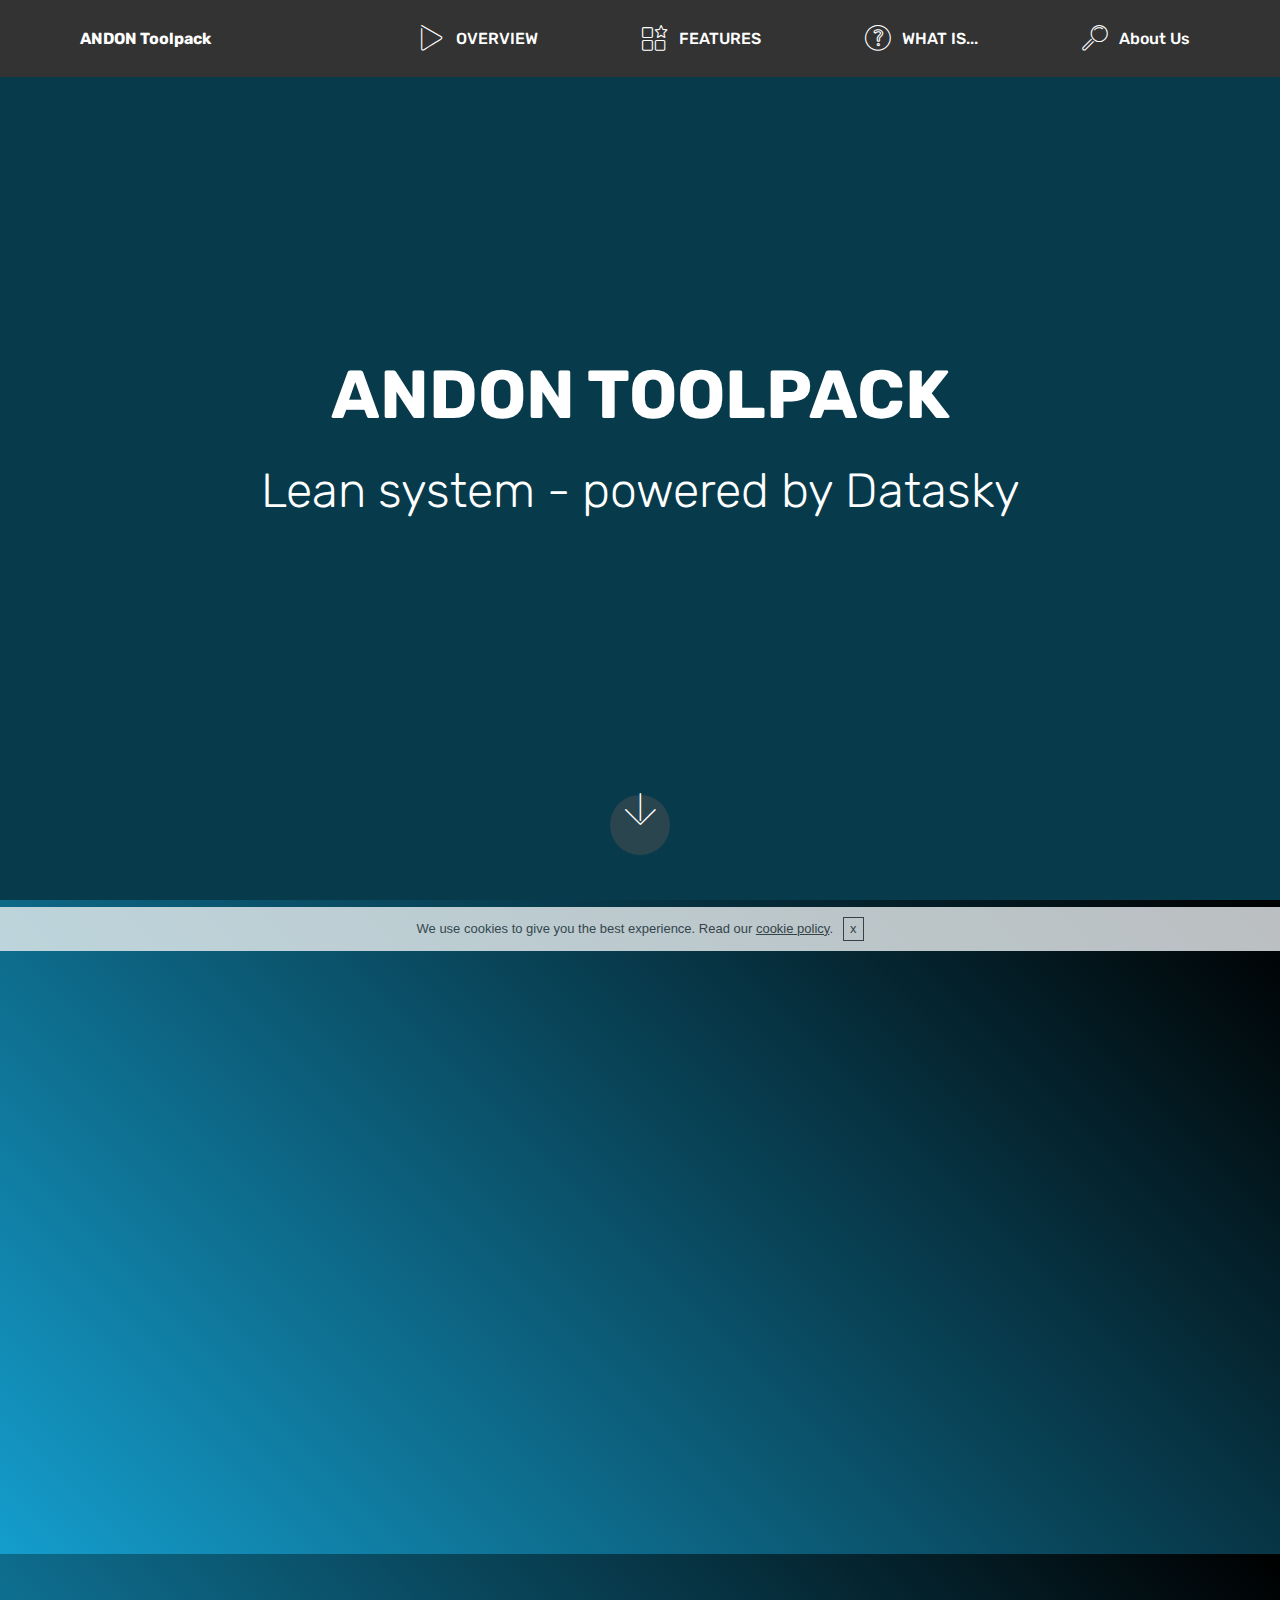
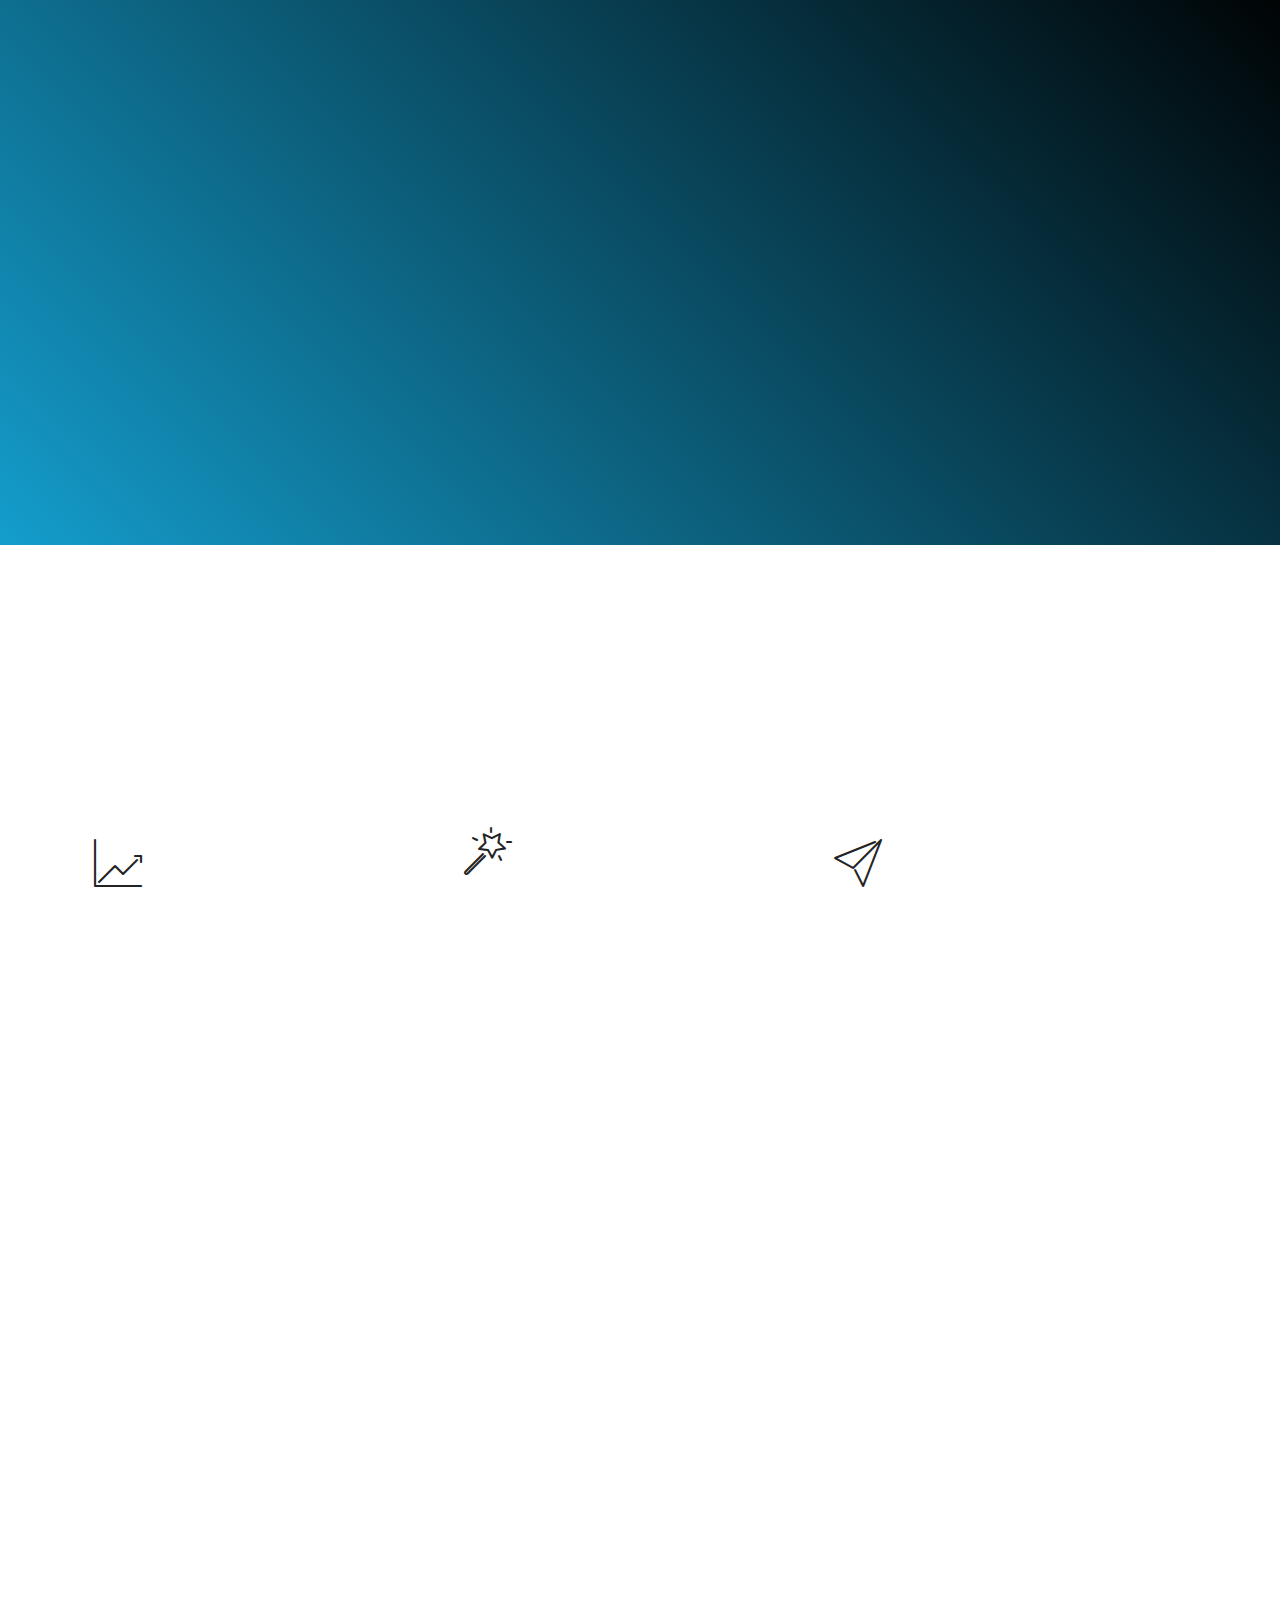
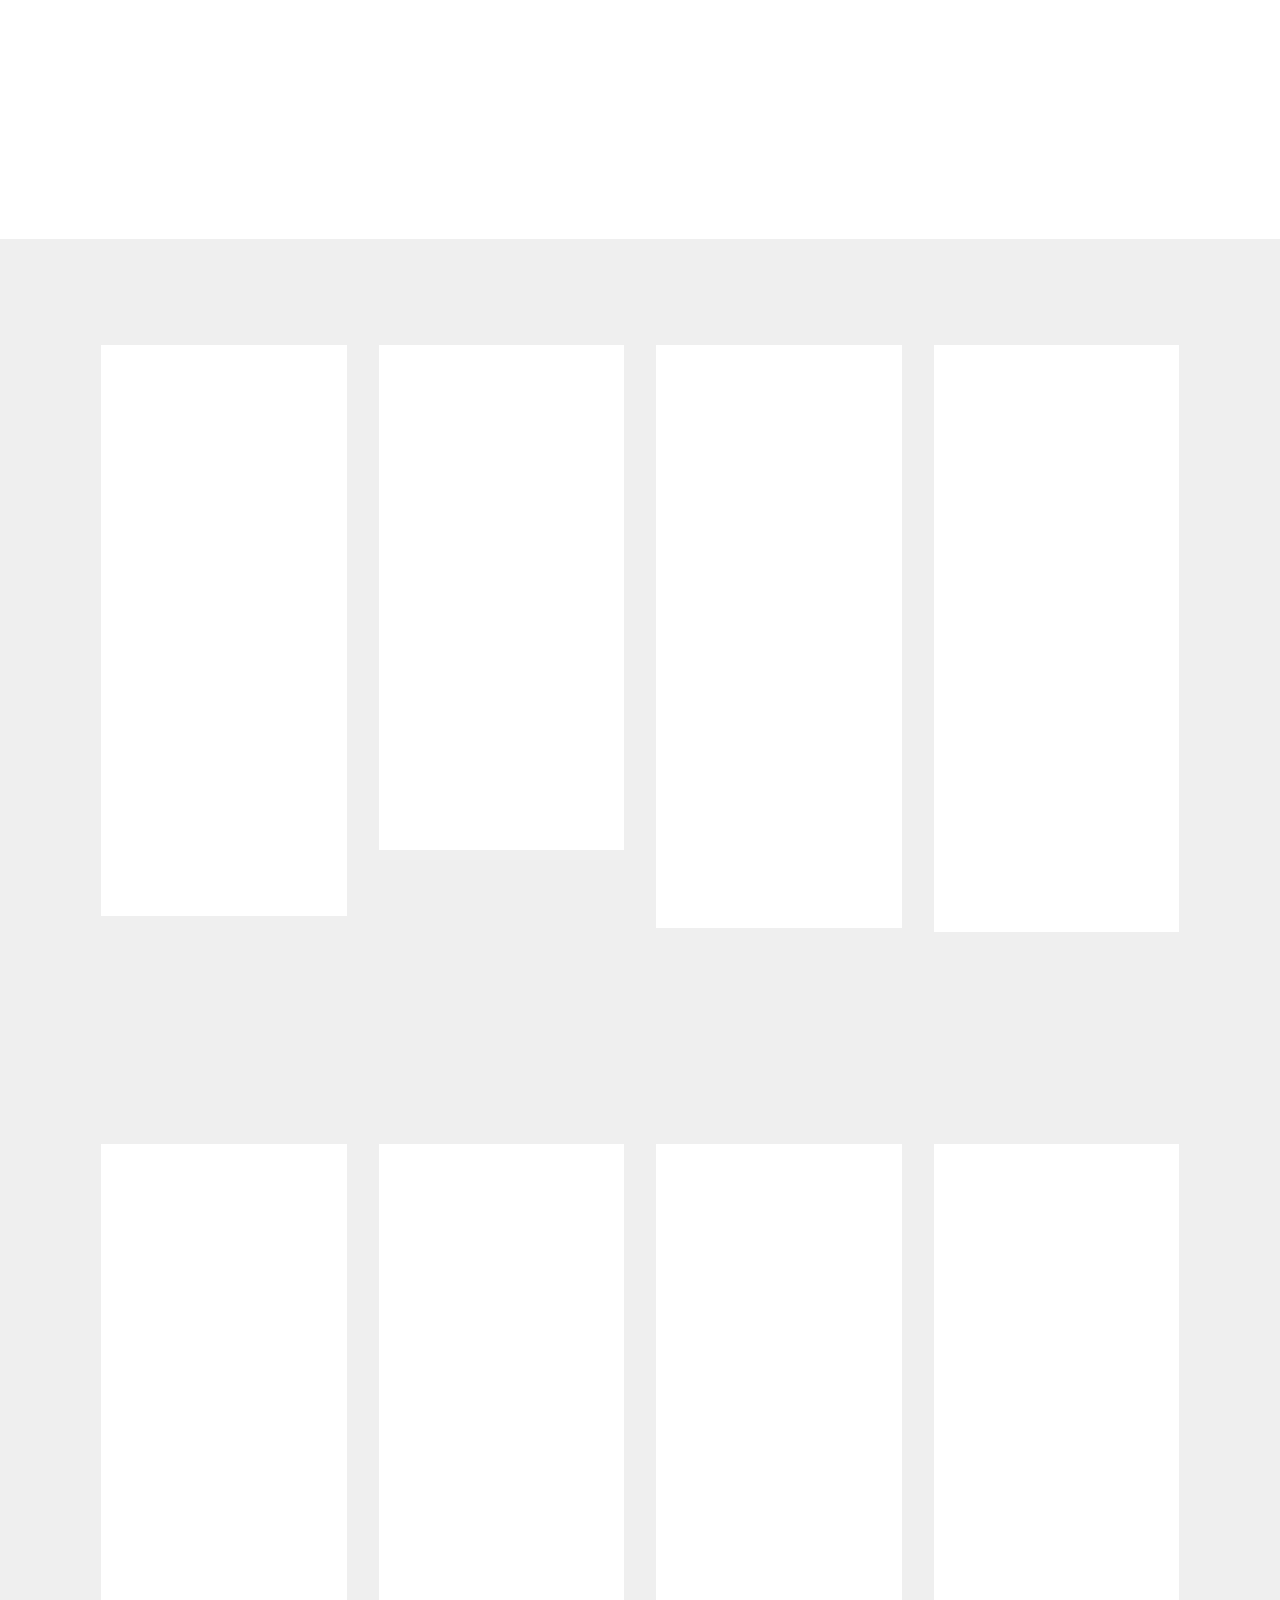
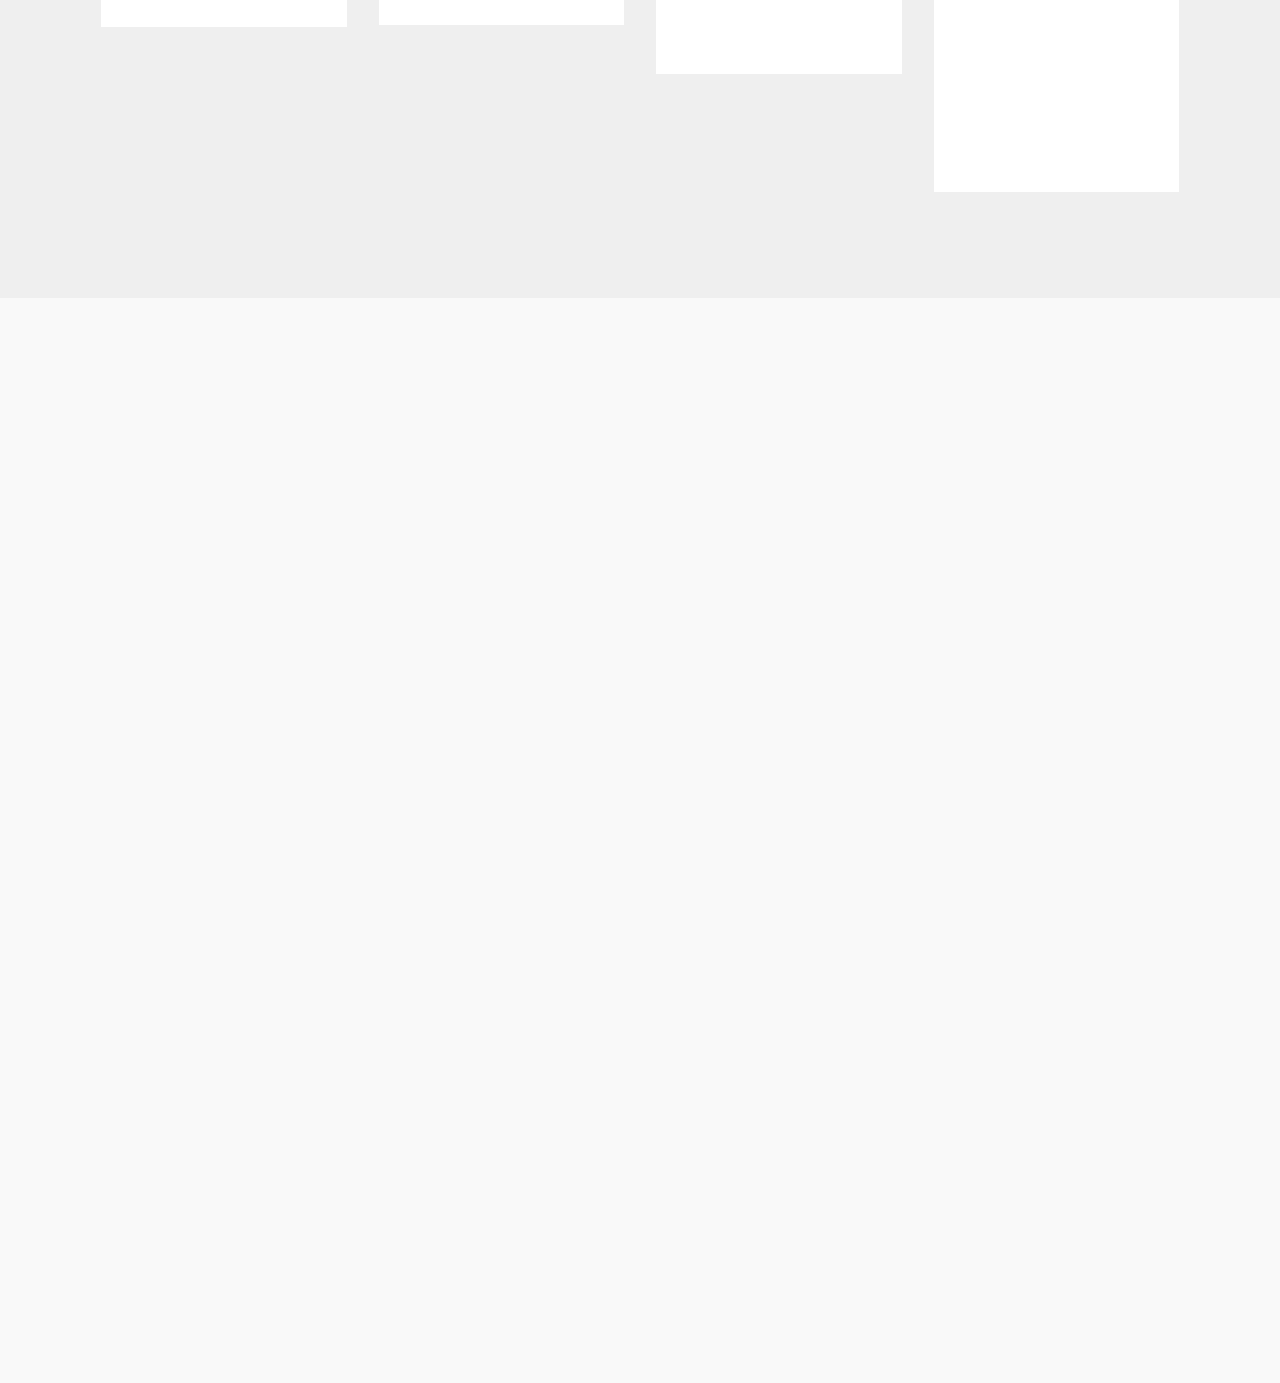
<file: index.html>
<!DOCTYPE html>
<html >
<head>
  <!-- Site made with Mobirise Website Builder v4.7.6, https://mobirise.com -->
  <meta charset="UTF-8">
  <meta http-equiv="X-UA-Compatible" content="IE=edge">
  <meta name="generator" content="Mobirise v4.7.6, mobirise.com">
  <meta name="viewport" content="width=device-width, initial-scale=1, minimum-scale=1">
  <link rel="shortcut icon" href="assets/images/mbr-122x81.jpg" type="image/x-icon">
  <meta name="description" content="">
  <title>Home</title>
  <link rel="stylesheet" href="assets/web/assets/mobirise-icons/mobirise-icons.css">
  <link rel="stylesheet" href="assets/tether/tether.min.css">
  <link rel="stylesheet" href="assets/bootstrap/css/bootstrap.min.css">
  <link rel="stylesheet" href="assets/bootstrap/css/bootstrap-grid.min.css">
  <link rel="stylesheet" href="assets/bootstrap/css/bootstrap-reboot.min.css">
  <link rel="stylesheet" href="assets/dropdown/css/style.css">
  <link rel="stylesheet" href="assets/animatecss/animate.min.css">
  <link rel="stylesheet" href="assets/gdpr-plugin/gdpr-styles.css">
  <link rel="stylesheet" href="assets/theme/css/style.css">
  <link rel="stylesheet" href="assets/mobirise/css/mbr-additional.css" type="text/css">
  
  
  
</head>
<body>
  <section class="menu cid-qSpczP8Ltt" once="menu" id="menu1-e">

    

    <nav class="navbar navbar-expand beta-menu navbar-dropdown align-items-center navbar-fixed-top navbar-toggleable-sm">
        <button class="navbar-toggler navbar-toggler-right" type="button" data-toggle="collapse" data-target="#navbarSupportedContent" aria-controls="navbarSupportedContent" aria-expanded="false" aria-label="Toggle navigation">
            <div class="hamburger">
                <span></span>
                <span></span>
                <span></span>
                <span></span>
            </div>
        </button>
        <div class="menu-logo">
            <div class="navbar-brand">
                
                <span class="navbar-caption-wrap"><a class="navbar-caption text-white display-4" href="#top">ANDON Toolpack</a></span>
            </div>
        </div>
        <div class="collapse navbar-collapse" id="navbarSupportedContent">
            <ul class="navbar-nav nav-dropdown nav-right" data-app-modern-menu="true"><li class="nav-item dropdown">
                    <a class="nav-link link text-white display-4" href="index.html#header3-16" aria-expanded="false"><span class="mbri-play mbr-iconfont mbr-iconfont-btn"></span>
                        OVERVIEW &nbsp; &nbsp; &nbsp; &nbsp; &nbsp; &nbsp; &nbsp; &nbsp; &nbsp; &nbsp;&nbsp;</a>
                </li><li class="nav-item dropdown"><a class="nav-link link text-white display-4" href="index.html#features3-1f" aria-expanded="false"><span class="mbri-features mbr-iconfont mbr-iconfont-btn"></span>
                        FEATURES &nbsp; &nbsp; &nbsp; &nbsp; &nbsp; &nbsp; &nbsp; &nbsp; &nbsp; &nbsp;&nbsp;</a></li>
                <li class="nav-item">
                    <a class="nav-link link text-white display-4" href="whatis.html#features14-1v"><span class="mbri-question mbr-iconfont mbr-iconfont-btn"></span>WHAT IS... &nbsp; &nbsp; &nbsp; &nbsp; &nbsp; &nbsp; &nbsp; &nbsp; &nbsp; &nbsp;&nbsp;</a>
                </li><li class="nav-item"><a class="nav-link link text-white display-4" href="about.html">
                        <span class="mbri-search mbr-iconfont mbr-iconfont-btn"></span>
                        About Us
                    </a></li></ul>
            
        </div>
    </nav>
</section>

<section class="engine"><a href="https://mobirise.me/v">html templates</a></section><section class="cid-qSpczSLxGA mbr-fullscreen" id="header2-f">

    

    

    <div class="container align-center">
        <div class="row justify-content-md-center">
            <div class="mbr-white col-md-10">
                <h1 class="mbr-section-title mbr-bold pb-3 mbr-fonts-style display-1">
                    ANDON TOOLPACK</h1>
                <h3 class="mbr-section-subtitle align-center mbr-light pb-3 mbr-fonts-style display-2">Lean system - powered by Datasky</h3>
                
                
            </div>
        </div>
    </div>
    <div class="mbr-arrow hidden-sm-down" aria-hidden="true">
        <a href="#next">
            <i class="mbri-down mbr-iconfont"></i>
        </a>
    </div>
</section>

<section class="header3 cid-qSXK95uVOp" id="header3-16">

    

    

    <div class="container">
        <div class="media-container-row">
            <div class="mbr-figure" style="width: 55%;">
                <img src="assets/images/1-2-590x369.jpg" alt="Mobirise" title="">
            </div>

            <div class="media-content">
                
                <h3 class="mbr-section-subtitle align-left mbr-white mbr-light pb-3 mbr-fonts-style display-2">ANDON  TOOLPACK is a platform for LEAN  systems and best practices</h3>
                <div class="mbr-section-text mbr-white pb-3 ">
                    <p class="mbr-text mbr-fonts-style display-5">Andon it is management tool that provide a  sum of digital instruments  to  facilitate a better implementation of the lean manufacturing system
<br>The purpose of this system is to help  everyone from shop floor to entire organization, to have a better visibility about that is happen in each moment in a manufacturing plant.</p>
                </div>
                
            </div>
        </div>
    </div>

</section>

<section class="header3 cid-qSXMpELTpu" id="header3-17">

    

    

    <div class="container">
        <div class="media-container-row">
            <div class="mbr-figure" style="width: 55%;">
                <img src="assets/images/2-2-768x480.jpg" alt="Mobirise" title="">
            </div>

            <div class="media-content">
                
                <h3 class="mbr-section-subtitle align-left mbr-white mbr-light pb-3 mbr-fonts-style display-2">ANDON ToolPack is designed to sustain LEAN activities.</h3>
                <div class="mbr-section-text mbr-white pb-3 ">
                    <p class="mbr-text mbr-fonts-style display-5">ONE ACCESS for all the tools.
<br>NO paper and excels, sends emails automatically. No time waste.
<br>Is having automatic notifications .
<br>TRACK CHANGES in the system maintain history and versions
<br>It Is built in manufacturing for manufacturers!</p>
                </div>
                
            </div>
        </div>
    </div>

</section>

<section class="features14 cid-qSXONcQtD1" id="features14-18">
    
    

    
    <div class="container align-center">
        <h2 class="mbr-section-title pb-3 mbr-fonts-style display-2">ANDON Key success factors</h2>
        <h3 class="mbr-section-subtitle pb-5 mbr-fonts-style display-5">All the tools in a single place, monitored and accessible. Reported properly.
</h3>
        <div class="media-container-column">
            <div class="row justify-content-center">
                <div class="card p-4 col-12 col-md-6 col-lg-4">
                    <div class="media pb-3">
                        <div class="card-img align-self-center">
                            <span class="mbr-iconfont mbri-growing-chart"></span>
                        </div>
                        <div class="media-body">
                            <h4 class="card-title py-2 align-left mbr-fonts-style display-5">Improving by measuring</h4>
                        </div>
                    </div>                
                    <div class="card-box align-left">
                        <p class="mbr-text mbr-fonts-style display-7">Always remember,  it is plant ownership.
<br>
<br>    For those ‘lean manufacturers’ who are focused on maximizing their output  whilst maintaining product quality then  operational metrics like OEE , MTTR,  MTBF, FTY,  PPM are the main instrument in managing the process efficiency and identifying the improvement areas and help to take right corrective actions.
<br>
<br>   In order to avoid is jumping in a moving train. A Certain Lean maturity level has to be achieved by the plant, before implementing the ANDON system.</p>
                    </div>
                </div>

                <div class="card p-4 col-12 col-md-6 col-lg-4">
                <div class="media pb-3">
                    <div class="card-img align-self-center">
                        <span class="mbr-iconfont mbri-magic-stick"></span>
                    </div>
                    <div class="media-body">
                        <h4 class="card-title py-2 align-left mbr-fonts-style display-5">Visual Management</h4>
                    </div>
                </div>
                    <div class="card-box align-left">
                        <p class="mbr-text mbr-fonts-style display-7">It is a tool used to quickly and efficiently pass the key information  
<br>  Rapidly see “where are we on this”.
<br>  Define your own views– Self Service., receive and retrieve reports, set KPI &amp; Metrics.
<br>  People can and receive reports them on email, on a regular schedule.
<br>  Exportable and easy to manage.
<br>  Visual management – proven in different manufacturing plants.
<br>    This system act as an extension to metrics, and in it  may be considered as a dynamic measurement system as it provides instant feedback and can be used to predict a probable outcome if no action is taken.</p>
                    </div>
                </div>

                <div class="card p-4 col-12 col-md-6 col-lg-4">
                <div class="media pb-3">
                    <div class="card-img align-self-center">
                        <span class="mbr-iconfont mbri-paper-plane"></span>
                    </div>
                    <div class="media-body">
                        <h4 class="card-title py-2 align-left mbr-fonts-style display-5">Productivity and flexibility</h4>
                    </div>
                </div>
                    <div class="card-box align-left">
                        <p class="mbr-text mbr-fonts-style display-7">Digitizing a tool means productivity and speed.
<br>  Better accountability with faster results.
<br>  Customizable for custom processes
<br>Practically, any process supports digitization under the same hood.
<br>  Controls how the  business activity and actions it is driven by the business main objectives <br>All processes have the same framework:
<br>Data collection forms or automation where possible
<br>Reporting and self service reporting
<br>Notifications and workflows
<br>Visibility at any level.<br></p>
                    </div>
                </div>

                
            </div>
            <div class="media-container-row image-row">
                <div class="mbr-figure" style="width: 40%;">
                    <img src="assets/images/3-1-374x443.jpg" alt="Mobirise" title="">
                </div>
            </div>
        </div>
    </div>
</section>

<section class="features3 cid-qSXYYS1YwW" id="features3-1f">

    

    
    <div class="container">
        <div class="media-container-row">
            <div class="card p-3 col-12 col-md-6 col-lg-3">
                <div class="card-wrapper">
                    <div class="card-img">
                        <img src="assets/images/6-225x189.jpg" alt="Mobirise" title="">
                    </div>
                    <div class="card-box">
                        <h4 class="card-title mbr-fonts-style display-7">Data collection - gather data in a simple way
</h4>
                        <p class="mbr-text mbr-fonts-style display-7">LEAN Toolpack offers a simple way to get data from operators, supervisors, up to plant managers. The forms have been meticullosly design to keep complexity down and efficiency up.</p>
                    </div>
                    
                </div>
            </div>

            <div class="card p-3 col-12 col-md-6 col-lg-3">
                <div class="card-wrapper">
                    <div class="card-img">
                        <img src="assets/images/7-216x106.jpg" alt="Mobirise" title="">
                    </div>
                    <div class="card-box">
                        <h4 class="card-title mbr-fonts-style display-7">Meeting management
</h4>
                        <p class="mbr-text mbr-fonts-style display-7">All the meeting of an employee are going to appear in a single place. 
<br>   Meeting preparation:
<br>   Automaticaly sent updated regading the topics to all invites
<br>  Sent the&nbsp; meeting minutes to all participants.<br></p>
                    </div>
                    
                </div>
            </div>

            <div class="card p-3 col-12 col-md-6 col-lg-3">
                <div class="card-wrapper">
                    <div class="card-img">
                        <img src="assets/images/9-154x83.jpg" alt="Mobirise" title="">
                    </div>
                    <div class="card-box">
                        <h4 class="card-title mbr-fonts-style display-7">History
 - working by versions
</h4>
                        <p class="mbr-text mbr-fonts-style display-7">Every item, every document is digitally signed and monitored.
<br>Now, we have the entire history of transformations an item is going through, and every modification is kept in a version.
<br>So an action, even if it was changed, we know exactly how it was when it was introduced.<br></p>
                    </div>
                    
                </div>
            </div>

            <div class="card p-3 col-12 col-md-6 col-lg-3">
                <div class="card-wrapper">
                    <div class="card-img">
                        <img src="assets/images/10-206x142.jpg" alt="Mobirise" title="">
                    </div>
                    <div class="card-box">
                        <h4 class="card-title mbr-fonts-style display-7">Notifications
 - everybody informed in time
</h4>
                        <p class="mbr-text mbr-fonts-style display-7">Every action has a due date?
<br>There is an escalation path for items not closed?
<br>You have now a system that does this automatically for you.
<br>Cross business actions? Escalation path is there to support you.<br></p>
                    </div>
                    
                </div>
            </div>
        </div>
    </div>
</section>

<section class="features3 cid-qSXYRvhQ0f" id="features3-1e">

    

    
    <div class="container">
        <div class="media-container-row">
            <div class="card p-3 col-12 col-md-6 col-lg-3">
                <div class="card-wrapper">
                    <div class="card-img">
                        <img src="assets/images/11-1-285x155.jpg" alt="Mobirise" title="">
                    </div>
                    <div class="card-box">
                        <h4 class="card-title mbr-fonts-style display-7">Metrics management
 - everything visible
</h4>
                        <p class="mbr-text mbr-fonts-style display-7">In LEAN Toolpack, you don’t have to search for your status, or different metrics status, or actions and project  status.
<br>Everything comes handy, with clear indications.<br></p>
                    </div>
                    
                </div>
            </div>

            <div class="card p-3 col-12 col-md-6 col-lg-3">
                <div class="card-wrapper">
                    <div class="card-img">
                        <img src="assets/images/12-325x151.jpg" alt="Mobirise" title="">
                    </div>
                    <div class="card-box">
                        <h4 class="card-title mbr-fonts-style display-7">Reports &amp; aggregations
 - self service &amp; emails
</h4>
                        <p class="mbr-text mbr-fonts-style display-7">You need a statistic? Your metrics are requiring a report?
<br>Here you will be able see predefined reports or to make your own. And then you will retrieve them every morning.</p>
                    </div>
                    
                </div>
            </div>

            <div class="card p-3 col-12 col-md-6 col-lg-3">
                <div class="card-wrapper">
                    <div class="card-img">
                        <img src="assets/images/13-303x139.jpg" alt="Mobirise" title="">
                    </div>
                    <div class="card-box">
                        <h4 class="card-title mbr-fonts-style display-7">Corrective, preventive and improvement
 - actions management
</h4>
                        <p class="mbr-text mbr-fonts-style display-7">All the tasks of an employee are going to appear in a single place, a Gantt with priorities. The delayed items will be signaled red.
<br>Reminders are sent prior to due date, so the action will not slip attention.<br></p>
                    </div>
                    
                </div>
            </div>

            <div class="card p-3 col-12 col-md-6 col-lg-3">
                <div class="card-wrapper">
                    <div class="card-img">
                        <img src="assets/images/14-147x153.jpg" alt="Mobirise" title="">
                    </div>
                    <div class="card-box">
                        <h4 class="card-title mbr-fonts-style display-7">Benefits and costs - reduce your LEAN TCO
 &nbsp;</h4>
                        <p class="mbr-text mbr-fonts-style display-7">No more prints. No more excel.
<br>No more phone calls or writing emails.
<br>Everything is going on automatically, you just focus on your work. Your LEAN tools will just backup your decisions.
<br>And the cost is ZERO.<br></p>
                    </div>
                    
                </div>
            </div>
        </div>
    </div>
</section>

<section class="features12 cid-qSY6Zg0Sbv" id="features12-1h">
    
    

    

    <div class="container">
        <h2 class="mbr-section-title pb-2 mbr-fonts-style display-2">ANDON Metrics OEE / OAE</h2>
        <h3 class="mbr-section-subtitle pb-3 mbr-fonts-style display-5">Automatic OEE and related KPI Calculations</h3>

        <div class="media-container-row pt-5">
            <div class="block-content align-right">
                <div class="card pl-3 pr-3 pb-5">
                    <div class="mbr-card-img-title">
                        
                        <div class="mbr-crt-title">
                            <h4 class="card-title py-2 mbr-crt-title mbr-fonts-style display-7">Automatic OEE and related KPI Calculations
<div><br></div></h4>
                        </div>
                    </div>                

                    <div class="card-box">
                        <p class="mbr-text mbr-section-text mbr-fonts-style display-7">- PMachine availability%<br>- Productivity%<br>- Quality Ratio%<br>- Actual Cycle Time<br>- Actual Speed<br>- Productivity<br>ANDON OEE gathers data from shopfloor and report it back in any form you need. Data can be extracted in excel, received on email etc. It reports based on actual figures, on real capacities and provides a lot of analytics.<br></p>
                    </div>
                </div>

                <div class="card pl-3 pr-3 pb-5">
                    <div class="mbr-card-img-title">
                        
                        <div class="mbr-crt-title">
                            <h4 class="card-title py-2 mbr-crt-title mbr-fonts-style display-7">Production Dashboards</h4>
                        </div>
                    </div>
                    <div class="card-box">
                        <p class="mbr-text mbr-section-text mbr-fonts-style display-7">Display real-time visibility of performance to your production team.<br></p>
                    </div>
                </div>
            </div>

            <div class="mbr-figure" style="width: 52%;">
                <img src="assets/images/15-625x492.jpg" alt="Mobirise" title="">
            </div>

            <div class="block-content align-left  ">
                <div class="card pl-3 pr-3 pb-5">
                    <div class="mbr-card-img-title">
                        
                        <div class="mbr-crt-title">
                            <h4 class="card-title py-2 mbr-crt-title mbr-fonts-style display-7">On demand KPI Calculations
</h4>
                        </div>
                    </div>                

                    <div class="card-box">
                        <p class="mbr-text mbr-section-text mbr-fonts-style display-7">ANDON OEE gathers data from shopfloor and report it back in any form you need. Data can be extracted in excel, received on email etc. It reports based on actual figures, on real capacities and provides a lot of analytics.<br>ANDON System offers ad hoc analysis with a large range of data from operations that allows you to explore and discover value from your data. Deep analysis help the engineers to understand what was  the cause  that generate one particular output&nbsp;<br></p>
                    </div>
                </div>

                <div class="card pl-3 pr-3 pb-5">
                    <div class="mbr-card-img-title">
                        
                        <div class="mbr-crt-title">
                            <h4 class="card-title py-2 mbr-crt-title mbr-fonts-style display-7">OEE cube</h4>
                        </div>
                    </div>
                    <div class="card-box">
                        <p class="mbr-text mbr-section-text mbr-fonts-style display-7">It looks like a simple excel pivot but it delivers all Business Intelligence power.</p>
                    </div>
                </div>
            </div>
        </div>
    </div>
</section>


  <script src="assets/web/assets/jquery/jquery.min.js"></script>
  <script src="assets/popper/popper.min.js"></script>
  <script src="assets/tether/tether.min.js"></script>
  <script src="assets/bootstrap/js/bootstrap.min.js"></script>
  <script src="assets/smoothscroll/smooth-scroll.js"></script>
  <script src="assets/cookies-alert-plugin/cookies-alert-core.js"></script>
  <script src="assets/cookies-alert-plugin/cookies-alert-script.js"></script>
  <script src="assets/viewportchecker/jquery.viewportchecker.js"></script>
  <script src="assets/dropdown/js/script.min.js"></script>
  <script src="assets/touchswipe/jquery.touch-swipe.min.js"></script>
  <script src="assets/theme/js/script.js"></script>
  
  
 <div id="scrollToTop" class="scrollToTop mbr-arrow-up"><a style="text-align: center;"><i></i></a></div>
    <input name="animation" type="hidden">
  <input name="cookieData" type="hidden" data-cookie-text="We use cookies to give you the best experience. Read our <a href='privacy.html'>cookie policy</a>.">
  </body>
</html>
</file>
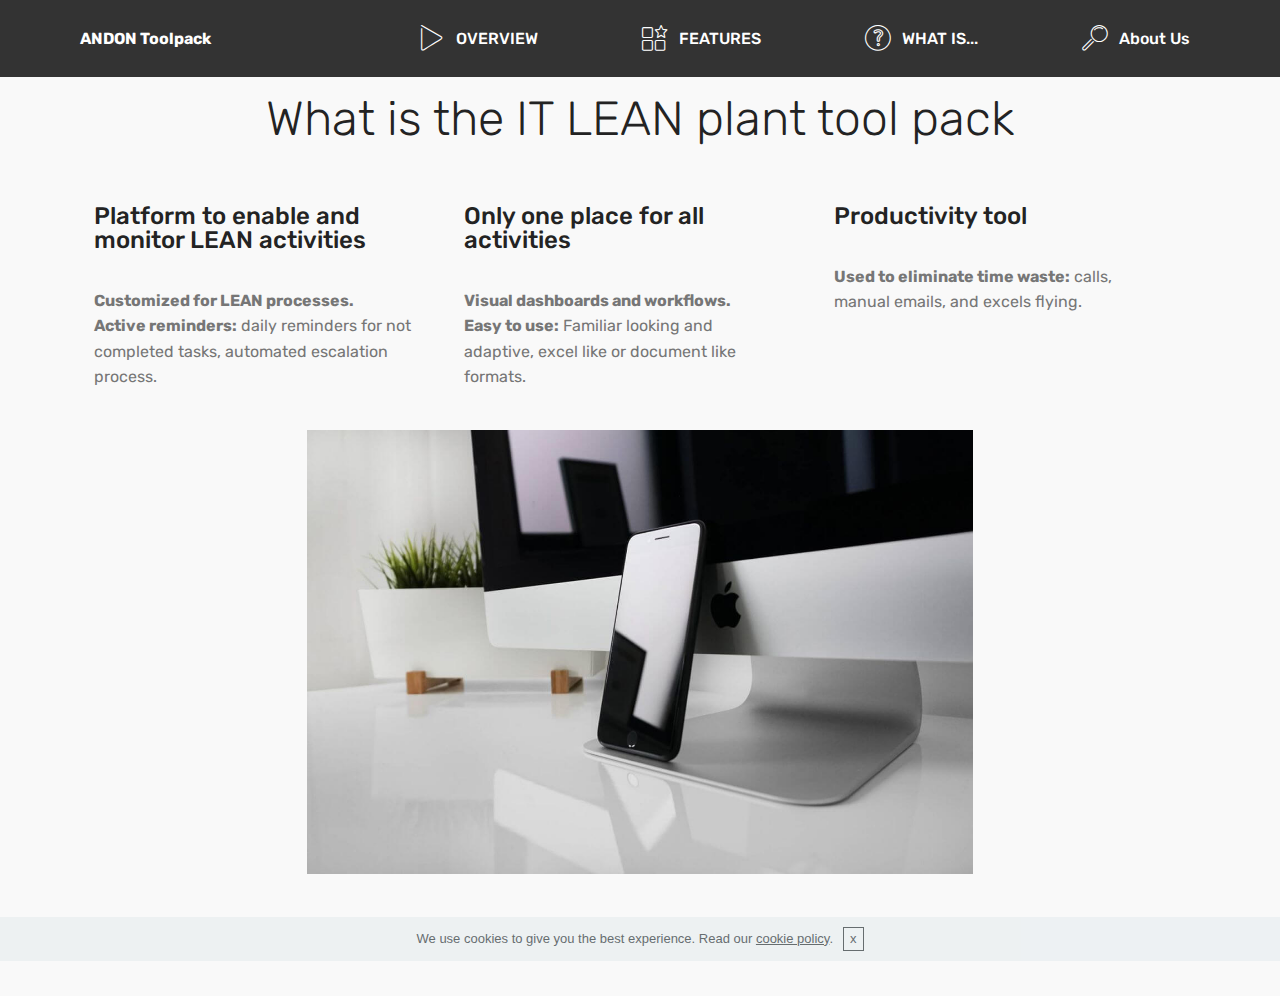
<file: whatis.html>
<!DOCTYPE html>
<html >
<head>
  <!-- Site made with Mobirise Website Builder v4.7.6, https://mobirise.com -->
  <meta charset="UTF-8">
  <meta http-equiv="X-UA-Compatible" content="IE=edge">
  <meta name="generator" content="Mobirise v4.7.6, mobirise.com">
  <meta name="viewport" content="width=device-width, initial-scale=1, minimum-scale=1">
  <link rel="shortcut icon" href="assets/images/mbr-122x81.jpg" type="image/x-icon">
  <meta name="description" content="Web Page Creator Description">
  <title>What is IT LEAN plant tool pack</title>
  <link rel="stylesheet" href="assets/web/assets/mobirise-icons/mobirise-icons.css">
  <link rel="stylesheet" href="assets/tether/tether.min.css">
  <link rel="stylesheet" href="assets/bootstrap/css/bootstrap.min.css">
  <link rel="stylesheet" href="assets/bootstrap/css/bootstrap-grid.min.css">
  <link rel="stylesheet" href="assets/bootstrap/css/bootstrap-reboot.min.css">
  <link rel="stylesheet" href="assets/dropdown/css/style.css">
  <link rel="stylesheet" href="assets/animatecss/animate.min.css">
  <link rel="stylesheet" href="assets/gdpr-plugin/gdpr-styles.css">
  <link rel="stylesheet" href="assets/theme/css/style.css">
  <link rel="stylesheet" href="assets/mobirise/css/mbr-additional.css" type="text/css">
  
  
  
</head>
<body>
  <section class="menu cid-qSpczP8Ltt" once="menu" id="menu1-1j">

    

    <nav class="navbar navbar-expand beta-menu navbar-dropdown align-items-center navbar-fixed-top navbar-toggleable-sm">
        <button class="navbar-toggler navbar-toggler-right" type="button" data-toggle="collapse" data-target="#navbarSupportedContent" aria-controls="navbarSupportedContent" aria-expanded="false" aria-label="Toggle navigation">
            <div class="hamburger">
                <span></span>
                <span></span>
                <span></span>
                <span></span>
            </div>
        </button>
        <div class="menu-logo">
            <div class="navbar-brand">
                
                <span class="navbar-caption-wrap"><a class="navbar-caption text-white display-4" href="#top">ANDON Toolpack</a></span>
            </div>
        </div>
        <div class="collapse navbar-collapse" id="navbarSupportedContent">
            <ul class="navbar-nav nav-dropdown nav-right" data-app-modern-menu="true"><li class="nav-item dropdown">
                    <a class="nav-link link text-white display-4" href="index.html#header3-16" aria-expanded="false"><span class="mbri-play mbr-iconfont mbr-iconfont-btn"></span>
                        OVERVIEW &nbsp; &nbsp; &nbsp; &nbsp; &nbsp; &nbsp; &nbsp; &nbsp; &nbsp; &nbsp;&nbsp;</a>
                </li><li class="nav-item dropdown"><a class="nav-link link text-white display-4" href="index.html#features3-1f" aria-expanded="false"><span class="mbri-features mbr-iconfont mbr-iconfont-btn"></span>
                        FEATURES &nbsp; &nbsp; &nbsp; &nbsp; &nbsp; &nbsp; &nbsp; &nbsp; &nbsp; &nbsp;&nbsp;</a></li>
                <li class="nav-item">
                    <a class="nav-link link text-white display-4" href="whatis.html#features14-1v"><span class="mbri-question mbr-iconfont mbr-iconfont-btn"></span>WHAT IS... &nbsp; &nbsp; &nbsp; &nbsp; &nbsp; &nbsp; &nbsp; &nbsp; &nbsp; &nbsp;&nbsp;</a>
                </li><li class="nav-item"><a class="nav-link link text-white display-4" href="about.html">
                        <span class="mbri-search mbr-iconfont mbr-iconfont-btn"></span>
                        About Us
                    </a></li></ul>
            
        </div>
    </nav>
</section>

<section class="engine"><a href="https://mobirise.me/f">easy web maker</a></section><section class="features14 cid-qT45GjzO3H" id="features14-1v">
    
    

    
    <div class="container align-center">
        <h2 class="mbr-section-title pb-3 mbr-fonts-style display-2">What is the IT LEAN plant tool pack</h2>
        
        <div class="media-container-column">
            <div class="row justify-content-center">
                <div class="card p-4 col-12 col-md-6 col-lg-4">
                    <div class="media pb-3">
                        
                        <div class="media-body">
                            <h4 class="card-title py-2 align-left mbr-fonts-style display-5">Platform  to enable and monitor LEAN activities
</h4>
                        </div>
                    </div>                
                    <div class="card-box align-left">
                        <p class="mbr-text mbr-fonts-style display-7"><strong>Customized for LEAN processes.</strong><br><strong>Active reminders:</strong> daily reminders for not completed tasks, automated escalation process.<br></p>
                    </div>
                </div>

                <div class="card p-4 col-12 col-md-6 col-lg-4">
                <div class="media pb-3">
                    
                    <div class="media-body">
                        <h4 class="card-title py-2 align-left mbr-fonts-style display-5">Only one place for all activities
</h4>
                    </div>
                </div>
                    <div class="card-box align-left">
                        <p class="mbr-text mbr-fonts-style display-7"><strong>Visual dashboards and workflows.</strong><br><strong>Easy to use:</strong> Familiar looking and adaptive, excel like or document like formats.<br></p>
                    </div>
                </div>

                <div class="card p-4 col-12 col-md-6 col-lg-4">
                <div class="media pb-3">
                    
                    <div class="media-body">
                        <h4 class="card-title py-2 align-left mbr-fonts-style display-5">Productivity tool
</h4>
                    </div>
                </div>
                    <div class="card-box align-left">
                        <p class="mbr-text mbr-fonts-style display-7"><strong>Used to eliminate time waste:</strong> calls, manual emails, and excels flying.<br></p>
                    </div>
                </div>

                
            </div>
            <div class="media-container-row image-row">
                <div class="mbr-figure" style="width: 60%;">
                    <img src="assets/images/01.jpg" alt="Mobirise">
                </div>
            </div>
        </div>
    </div>
</section>


  <script src="assets/web/assets/jquery/jquery.min.js"></script>
  <script src="assets/popper/popper.min.js"></script>
  <script src="assets/tether/tether.min.js"></script>
  <script src="assets/bootstrap/js/bootstrap.min.js"></script>
  <script src="assets/smoothscroll/smooth-scroll.js"></script>
  <script src="assets/cookies-alert-plugin/cookies-alert-core.js"></script>
  <script src="assets/cookies-alert-plugin/cookies-alert-script.js"></script>
  <script src="assets/viewportchecker/jquery.viewportchecker.js"></script>
  <script src="assets/dropdown/js/script.min.js"></script>
  <script src="assets/touchswipe/jquery.touch-swipe.min.js"></script>
  <script src="assets/theme/js/script.js"></script>
  
  
 <div id="scrollToTop" class="scrollToTop mbr-arrow-up"><a style="text-align: center;"><i></i></a></div>
    <input name="animation" type="hidden">
  <input name="cookieData" type="hidden" data-cookie-text="We use cookies to give you the best experience. Read our <a href='privacy.html'>cookie policy</a>.">
  </body>
</html>
</file>
<file: assets/web/assets/mobirise-icons/mobirise-icons.css>
@font-face {
  font-family: 'MobiriseIcons';
  src:  url('mobirise-icons.eot?spat4u');
  src:  url('mobirise-icons.eot?spat4u#iefix') format('embedded-opentype'),
    url('mobirise-icons.ttf?spat4u') format('truetype'),
    url('mobirise-icons.woff?spat4u') format('woff'),
    url('mobirise-icons.svg?spat4u#MobiriseIcons') format('svg');
  font-weight: normal;
  font-style: normal;
}

[class^="mbri-"], [class*=" mbri-"] {
  /* use !important to prevent issues with browser extensions that change fonts */
  font-family: MobiriseIcons !important;
  speak: none;
  font-style: normal;
  font-weight: normal;
  font-variant: normal;
  text-transform: none;
  line-height: 1;

  /* Better Font Rendering =========== */
  -webkit-font-smoothing: antialiased;
  -moz-osx-font-smoothing: grayscale;
}

.mbri-add-submenu:before {
  content: "\e900";
}
.mbri-alert:before {
  content: "\e901";
}
.mbri-align-center:before {
  content: "\e902";
}
.mbri-align-justify:before {
  content: "\e903";
}
.mbri-align-left:before {
  content: "\e904";
}
.mbri-align-right:before {
  content: "\e905";
}
.mbri-android:before {
  content: "\e906";
}
.mbri-apple:before {
  content: "\e907";
}
.mbri-arrow-down:before {
  content: "\e908";
}
.mbri-arrow-next:before {
  content: "\e909";
}
.mbri-arrow-prev:before {
  content: "\e90a";
}
.mbri-arrow-up:before {
  content: "\e90b";
}
.mbri-bold:before {
  content: "\e90c";
}
.mbri-bookmark:before {
  content: "\e90d";
}
.mbri-bootstrap:before {
  content: "\e90e";
}
.mbri-briefcase:before {
  content: "\e90f";
}
.mbri-browse:before {
  content: "\e910";
}
.mbri-bulleted-list:before {
  content: "\e911";
}
.mbri-calendar:before {
  content: "\e912";
}
.mbri-camera:before {
  content: "\e913";
}
.mbri-cart-add:before {
  content: "\e914";
}
.mbri-cart-full:before {
  content: "\e915";
}
.mbri-cash:before {
  content: "\e916";
}
.mbri-change-style:before {
  content: "\e917";
}
.mbri-chat:before {
  content: "\e918";
}
.mbri-clock:before {
  content: "\e919";
}
.mbri-close:before {
  content: "\e91a";
}
.mbri-cloud:before {
  content: "\e91b";
}
.mbri-code:before {
  content: "\e91c";
}
.mbri-contact-form:before {
  content: "\e91d";
}
.mbri-credit-card:before {
  content: "\e91e";
}
.mbri-cursor-click:before {
  content: "\e91f";
}
.mbri-cust-feedback:before {
  content: "\e920";
}
.mbri-database:before {
  content: "\e921";
}
.mbri-delivery:before {
  content: "\e922";
}
.mbri-desktop:before {
  content: "\e923";
}
.mbri-devices:before {
  content: "\e924";
}
.mbri-down:before {
  content: "\e925";
}
.mbri-download:before {
  content: "\e989";
}
.mbri-drag-n-drop:before {
  content: "\e927";
}
.mbri-drag-n-drop2:before {
  content: "\e928";
}
.mbri-edit:before {
  content: "\e929";
}
.mbri-edit2:before {
  content: "\e92a";
}
.mbri-error:before {
  content: "\e92b";
}
.mbri-extension:before {
  content: "\e92c";
}
.mbri-features:before {
  content: "\e92d";
}
.mbri-file:before {
  content: "\e92e";
}
.mbri-flag:before {
  content: "\e92f";
}
.mbri-folder:before {
  content: "\e930";
}
.mbri-gift:before {
  content: "\e931";
}
.mbri-github:before {
  content: "\e932";
}
.mbri-globe:before {
  content: "\e933";
}
.mbri-globe-2:before {
  content: "\e934";
}
.mbri-growing-chart:before {
  content: "\e935";
}
.mbri-hearth:before {
  content: "\e936";
}
.mbri-help:before {
  content: "\e937";
}
.mbri-home:before {
  content: "\e938";
}
.mbri-hot-cup:before {
  content: "\e939";
}
.mbri-idea:before {
  content: "\e93a";
}
.mbri-image-gallery:before {
  content: "\e93b";
}
.mbri-image-slider:before {
  content: "\e93c";
}
.mbri-info:before {
  content: "\e93d";
}
.mbri-italic:before {
  content: "\e93e";
}
.mbri-key:before {
  content: "\e93f";
}
.mbri-laptop:before {
  content: "\e940";
}
.mbri-layers:before {
  content: "\e941";
}
.mbri-left-right:before {
  content: "\e942";
}
.mbri-left:before {
  content: "\e943";
}
.mbri-letter:before {
  content: "\e944";
}
.mbri-like:before {
  content: "\e945";
}
.mbri-link:before {
  content: "\e946";
}
.mbri-lock:before {
  content: "\e947";
}
.mbri-login:before {
  content: "\e948";
}
.mbri-logout:before {
  content: "\e949";
}
.mbri-magic-stick:before {
  content: "\e94a";
}
.mbri-map-pin:before {
  content: "\e94b";
}
.mbri-menu:before {
  content: "\e94c";
}
.mbri-mobile:before {
  content: "\e94d";
}
.mbri-mobile2:before {
  content: "\e94e";
}
.mbri-mobirise:before {
  content: "\e94f";
}
.mbri-more-horizontal:before {
  content: "\e950";
}
.mbri-more-vertical:before {
  content: "\e951";
}
.mbri-music:before {
  content: "\e952";
}
.mbri-new-file:before {
  content: "\e953";
}
.mbri-numbered-list:before {
  content: "\e954";
}
.mbri-opened-folder:before {
  content: "\e955";
}
.mbri-pages:before {
  content: "\e956";
}
.mbri-paper-plane:before {
  content: "\e957";
}
.mbri-paperclip:before {
  content: "\e958";
}
.mbri-photo:before {
  content: "\e959";
}
.mbri-photos:before {
  content: "\e95a";
}
.mbri-pin:before {
  content: "\e95b";
}
.mbri-play:before {
  content: "\e95c";
}
.mbri-plus:before {
  content: "\e95d";
}
.mbri-preview:before {
  content: "\e95e";
}
.mbri-print:before {
  content: "\e95f";
}
.mbri-protect:before {
  content: "\e960";
}
.mbri-question:before {
  content: "\e961";
}
.mbri-quote-left:before {
  content: "\e962";
}
.mbri-quote-right:before {
  content: "\e963";
}
.mbri-refresh:before {
  content: "\e964";
}
.mbri-responsive:before {
  content: "\e965";
}
.mbri-right:before {
  content: "\e966";
}
.mbri-rocket:before {
  content: "\e967";
}
.mbri-sad-face:before {
  content: "\e968";
}
.mbri-sale:before {
  content: "\e969";
}
.mbri-save:before {
  content: "\e96a";
}
.mbri-search:before {
  content: "\e96b";
}
.mbri-setting:before {
  content: "\e96c";
}
.mbri-setting2:before {
  content: "\e96d";
}
.mbri-setting3:before {
  content: "\e96e";
}
.mbri-share:before {
  content: "\e96f";
}
.mbri-shopping-bag:before {
  content: "\e970";
}
.mbri-shopping-basket:before {
  content: "\e971";
}
.mbri-shopping-cart:before {
  content: "\e972";
}
.mbri-sites:before {
  content: "\e973";
}
.mbri-smile-face:before {
  content: "\e974";
}
.mbri-speed:before {
  content: "\e975";
}
.mbri-star:before {
  content: "\e976";
}
.mbri-success:before {
  content: "\e977";
}
.mbri-sun:before {
  content: "\e978";
}
.mbri-sun2:before {
  content: "\e979";
}
.mbri-tablet:before {
  content: "\e97a";
}
.mbri-tablet-vertical:before {
  content: "\e97b";
}
.mbri-target:before {
  content: "\e97c";
}
.mbri-timer:before {
  content: "\e97d";
}
.mbri-to-ftp:before {
  content: "\e97e";
}
.mbri-to-local-drive:before {
  content: "\e97f";
}
.mbri-touch-swipe:before {
  content: "\e980";
}
.mbri-touch:before {
  content: "\e981";
}
.mbri-trash:before {
  content: "\e982";
}
.mbri-underline:before {
  content: "\e983";
}
.mbri-unlink:before {
  content: "\e984";
}
.mbri-unlock:before {
  content: "\e985";
}
.mbri-up-down:before {
  content: "\e986";
}
.mbri-up:before {
  content: "\e987";
}
.mbri-update:before {
  content: "\e988";
}
.mbri-upload:before {
 content: "\e926"; 
}
.mbri-user:before {
  content: "\e98a";
}
.mbri-user2:before {
  content: "\e98b";
}
.mbri-users:before {
  content: "\e98c";
}
.mbri-video:before {
  content: "\e98d";
}
.mbri-video-play:before {
  content: "\e98e";
}
.mbri-watch:before {
  content: "\e98f";
}
.mbri-website-theme:before {
  content: "\e990";
}
.mbri-wifi:before {
  content: "\e991";
}
.mbri-windows:before {
  content: "\e992";
}
.mbri-zoom-out:before {
  content: "\e993";
}
.mbri-redo:before {
  content: "\e994";
}
.mbri-undo:before {
  content: "\e995";
}
</file>
<file: assets/dropdown/css/style.css>
.navbar-dropdown {
  left: 0;
  padding: 0;
  position: absolute;
  right: 0;
  top: 0;
  transition: all 0.45s ease;
  z-index: 1030;
  background: #282828; }
  .navbar-dropdown .navbar-logo {
    margin-right: 0.8rem;
    transition: margin 0.3s ease-in-out;
    vertical-align: middle; }
    .navbar-dropdown .navbar-logo img {
      height: 3.125rem;
      transition: all 0.3s ease-in-out; }
    .navbar-dropdown .navbar-logo.mbr-iconfont {
      font-size: 3.125rem;
      line-height: 3.125rem; }
  .navbar-dropdown .navbar-caption {
    font-weight: 700;
    white-space: normal;
    vertical-align: -4px;
    line-height: 3.125rem !important; }
    .navbar-dropdown .navbar-caption, .navbar-dropdown .navbar-caption:hover {
      color: inherit;
      text-decoration: none; }
  .navbar-dropdown .mbr-iconfont + .navbar-caption {
    vertical-align: -1px; }
  .navbar-dropdown.navbar-fixed-top {
    position: fixed; }
  .navbar-dropdown .navbar-brand span {
    vertical-align: -4px; }
  .navbar-dropdown.bg-color.transparent {
    background: none; }
  .navbar-dropdown.navbar-short .navbar-brand {
    padding: 0.625rem 0; }
    .navbar-dropdown.navbar-short .navbar-brand span {
      vertical-align: -1px; }
  .navbar-dropdown.navbar-short .navbar-caption {
    line-height: 2.375rem !important;
    vertical-align: -2px; }
  .navbar-dropdown.navbar-short .navbar-logo {
    margin-right: 0.5rem; }
    .navbar-dropdown.navbar-short .navbar-logo img {
      height: 2.375rem; }
    .navbar-dropdown.navbar-short .navbar-logo.mbr-iconfont {
      font-size: 2.375rem;
      line-height: 2.375rem; }
  .navbar-dropdown.navbar-short .mbr-table-cell {
    height: 3.625rem; }
  .navbar-dropdown .navbar-close {
    left: 0.6875rem;
    position: fixed;
    top: 0.75rem;
    z-index: 1000; }
  .navbar-dropdown .hamburger-icon {
    content: "";
    display: inline-block;
    vertical-align: middle;
    width: 16px;
    -webkit-box-shadow: 0 -6px 0 1px #282828,0 0 0 1px #282828,0 6px 0 1px #282828;
    -moz-box-shadow: 0 -6px 0 1px #282828,0 0 0 1px #282828,0 6px 0 1px #282828;
    box-shadow: 0 -6px 0 1px #282828,0 0 0 1px #282828,0 6px 0 1px #282828; }

.dropdown-menu .dropdown-toggle[data-toggle="dropdown-submenu"]::after {
  border-bottom: 0.35em solid transparent;
  border-left: 0.35em solid;
  border-right: 0;
  border-top: 0.35em solid transparent;
  margin-left: 0.3rem; }

.dropdown-menu .dropdown-item:focus {
  outline: 0; }

.nav-dropdown {
  font-size: 0.75rem;
  font-weight: 500;
  height: auto !important; }
  .nav-dropdown .nav-btn {
    padding-left: 1rem; }
  .nav-dropdown .link {
    margin: .667em 1.667em;
    font-weight: 500;
    padding: 0;
    transition: color .2s ease-in-out; }
    .nav-dropdown .link.dropdown-toggle {
      margin-right: 2.583em; }
      .nav-dropdown .link.dropdown-toggle::after {
        margin-left: .25rem;
        border-top: 0.35em solid;
        border-right: 0.35em solid transparent;
        border-left: 0.35em solid transparent;
        border-bottom: 0; }
      .nav-dropdown .link.dropdown-toggle[aria-expanded="true"] {
        margin: 0;
        padding: 0.667em 3.263em  0.667em 1.667em; }
  .nav-dropdown .link::after,
  .nav-dropdown .dropdown-item::after {
    color: inherit; }
  .nav-dropdown .btn {
    font-size: 0.75rem;
    font-weight: 700;
    letter-spacing: 0;
    margin-bottom: 0;
    padding-left: 1.25rem;
    padding-right: 1.25rem; }
  .nav-dropdown .dropdown-menu {
    border-radius: 0;
    border: 0;
    left: 0;
    margin: 0;
    padding-bottom: 1.25rem;
    padding-top: 1.25rem;
    position: relative; }
  .nav-dropdown .dropdown-submenu {
    margin-left: 0.125rem;
    top: 0; }
  .nav-dropdown .dropdown-item {
    font-weight: 500;
    line-height: 2;
    padding: 0.3846em 4.615em 0.3846em 1.5385em;
    position: relative;
    transition: color .2s ease-in-out, background-color .2s ease-in-out; }
    .nav-dropdown .dropdown-item::after {
      margin-top: -0.3077em;
      position: absolute;
      right: 1.1538em;
      top: 50%; }
    .nav-dropdown .dropdown-item:focus, .nav-dropdown .dropdown-item:hover {
      background: none; }

@media (max-width: 767px) {
  .nav-dropdown.navbar-toggleable-sm {
    bottom: 0;
    display: none;
    left: 0;
    overflow-x: hidden;
    position: fixed;
    top: 0;
    transform: translateX(-100%);
    -ms-transform: translateX(-100%);
    -webkit-transform: translateX(-100%);
    width: 18.75rem;
    z-index: 999; } }
.nav-dropdown.navbar-toggleable-xl {
  bottom: 0;
  display: none;
  left: 0;
  overflow-x: hidden;
  position: fixed;
  top: 0;
  transform: translateX(-100%);
  -ms-transform: translateX(-100%);
  -webkit-transform: translateX(-100%);
  width: 18.75rem;
  z-index: 999; }

.nav-dropdown-sm {
  display: block !important;
  overflow-x: hidden;
  overflow: auto;
  padding-top: 3.875rem; }
  .nav-dropdown-sm::after {
    content: "";
    display: block;
    height: 3rem;
    width: 100%; }
  .nav-dropdown-sm.collapse.in ~ .navbar-close {
    display: block !important; }
  .nav-dropdown-sm.collapsing, .nav-dropdown-sm.collapse.in {
    transform: translateX(0);
    -ms-transform: translateX(0);
    -webkit-transform: translateX(0);
    transition: all 0.25s ease-out;
    -webkit-transition: all 0.25s ease-out;
    background: #282828; }
  .nav-dropdown-sm.collapsing[aria-expanded="false"] {
    transform: translateX(-100%);
    -ms-transform: translateX(-100%);
    -webkit-transform: translateX(-100%); }
  .nav-dropdown-sm .nav-item {
    display: block;
    margin-left: 0 !important;
    padding-left: 0; }
  .nav-dropdown-sm .link,
  .nav-dropdown-sm .dropdown-item {
    border-top: 1px dotted rgba(255, 255, 255, 0.1);
    font-size: 0.8125rem;
    line-height: 1.6;
    margin: 0 !important;
    padding: 0.875rem 2.4rem 0.875rem 1.5625rem !important;
    position: relative;
    white-space: normal; }
    .nav-dropdown-sm .link:focus, .nav-dropdown-sm .link:hover,
    .nav-dropdown-sm .dropdown-item:focus,
    .nav-dropdown-sm .dropdown-item:hover {
      background: rgba(0, 0, 0, 0.2) !important;
      color: #c0a375; }
  .nav-dropdown-sm .nav-btn {
    position: relative;
    padding: 1.5625rem 1.5625rem 0 1.5625rem; }
    .nav-dropdown-sm .nav-btn::before {
      border-top: 1px dotted rgba(255, 255, 255, 0.1);
      content: "";
      left: 0;
      position: absolute;
      top: 0;
      width: 100%; }
    .nav-dropdown-sm .nav-btn + .nav-btn {
      padding-top: 0.625rem; }
      .nav-dropdown-sm .nav-btn + .nav-btn::before {
        display: none; }
  .nav-dropdown-sm .btn {
    padding: 0.625rem 0; }
  .nav-dropdown-sm .dropdown-toggle[data-toggle="dropdown-submenu"]::after {
    margin-left: .25rem;
    border-top: 0.35em solid;
    border-right: 0.35em solid transparent;
    border-left: 0.35em solid transparent;
    border-bottom: 0; }
  .nav-dropdown-sm .dropdown-toggle[data-toggle="dropdown-submenu"][aria-expanded="true"]::after {
    border-top: 0;
    border-right: 0.35em solid transparent;
    border-left: 0.35em solid transparent;
    border-bottom: 0.35em solid; }
  .nav-dropdown-sm .dropdown-menu {
    margin: 0;
    padding: 0;
    position: relative;
    top: 0;
    left: 0;
    width: 100%;
    border: 0;
    float: none;
    border-radius: 0;
    background: none; }
  .nav-dropdown-sm .dropdown-submenu {
    left: 100%;
    margin-left: 0.125rem;
    margin-top: -1.25rem;
    top: 0; }

.navbar-toggleable-sm .nav-dropdown .dropdown-menu {
  position: absolute; }

.navbar-toggleable-sm .nav-dropdown .dropdown-submenu {
  left: 100%;
  margin-left: 0.125rem;
  margin-top: -1.25rem;
  top: 0; }

.navbar-toggleable-sm.opened .nav-dropdown .dropdown-menu {
  position: relative; }

.navbar-toggleable-sm.opened .nav-dropdown .dropdown-submenu {
  left: 0;
  margin-left: 00rem;
  margin-top: 0rem;
  top: 0; }

.is-builder .nav-dropdown.collapsing {
  transition: none !important; }

/*# sourceMappingURL=style.css.map */
</file>
<file: assets/gdpr-plugin/gdpr-styles.css>
.gdpr-block {
    padding: 10px 0;
    font-size: 14px;
    display: block;
    text-align: center;
}
.gdpr-block.covert {
	display: none;
}
.gdpr-block label input {
    width: 15px;
    margin-right: 10px;
    vertical-align: middle;
}
.gdpr-block label {
    color: #a7a7a7;
    vertical-align: middle;
    user-select: none;
    margin-bottom: 0;
    display: inline;
}
</file>
<file: assets/theme/css/style.css>
/*!
 * Mobirise v4 theme (https://mobirise.com/)
 * Copyright 2017 Mobirise
 */
section {
  background-color: #eeeeee; }

section,
.container,
.container-fluid {
  position: relative;
  word-wrap: break-word; }

a.mbr-iconfont:hover {
  text-decoration: none; }

.article .lead p, .article .lead ul, .article .lead ol, .article .lead pre, .article .lead blockquote {
  margin-bottom: 0; }

a {
  font-style: normal;
  font-weight: 400;
  cursor: pointer; }
  a, a:hover {
    text-decoration: none; }

figure {
  margin-bottom: 0; }

body {
  color: #232323; }

h1, h2, h3, h4, h5, h6,
.h1, .h2, .h3, .h4, .h5, .h6,
.display-1, .display-2, .display-3, .display-4 {
  line-height: 1;
  word-break: break-word;
  word-wrap: break-word; }

b, strong {
  font-weight: bold; }

blockquote {
  padding: 10px 0 10px 20px;
  position: relative;
  border-left: 2px solid;
  border-color: #ff3366; }

input:-webkit-autofill, input:-webkit-autofill:hover, input:-webkit-autofill:focus, input:-webkit-autofill:active {
  transition-delay: 9999s;
  transition-property: background-color, color; }

textarea[type="hidden"] {
  display: none; }

body {
  position: relative; }

section {
  background-position: 50% 50%;
  background-repeat: no-repeat;
  background-size: cover; }
  section .mbr-background-video,
  section .mbr-background-video-preview {
    position: absolute;
    bottom: 0;
    left: 0;
    right: 0;
    top: 0; }

.hidden {
  visibility: hidden; }

.mbr-z-index20 {
  z-index: 20; }

/*! Base colors */
.mbr-white {
  color: #ffffff; }

.mbr-black {
  color: #000000; }

.mbr-bg-white {
  background-color: #ffffff; }

.mbr-bg-black {
  background-color: #000000; }

/*! Text-aligns */
.align-left {
  text-align: left; }

.align-center {
  text-align: center; }

.align-right {
  text-align: right; }

@media (max-width: 767px) {
  .align-left, .align-center, .align-right, .mbr-section-btn, .mbr-section-title {
    text-align: center; } }
/*! Font-weight  */
.mbr-light {
  font-weight: 300; }

.mbr-regular {
  font-weight: 400; }

.mbr-semibold {
  font-weight: 500; }

.mbr-bold {
  font-weight: 700; }

/*! Media  */
.media-size-item {
  -webkit-flex: 1 1 auto;
  -moz-flex: 1 1 auto;
  -ms-flex: 1 1 auto;
  -o-flex: 1 1 auto;
  flex: 1 1 auto; }

.media-content {
  -webkit-flex-basis: 100%;
  flex-basis: 100%; }

.media-container-row {
  display: -ms-flexbox;
  display: -webkit-flex;
  display: flex;
  -webkit-flex-direction: row;
  -ms-flex-direction: row;
  flex-direction: row;
  -webkit-flex-wrap: wrap;
  -ms-flex-wrap: wrap;
  flex-wrap: wrap;
  -webkit-justify-content: center;
  -ms-flex-pack: center;
  justify-content: center;
  -webkit-align-content: center;
  -ms-flex-line-pack: center;
  align-content: center;
  -webkit-align-items: start;
  -ms-flex-align: start;
  align-items: start; }
  .media-container-row .media-size-item {
    width: 400px; }

.media-container-column {
  display: -ms-flexbox;
  display: -webkit-flex;
  display: flex;
  -webkit-flex-direction: column;
  -ms-flex-direction: column;
  flex-direction: column;
  -webkit-flex-wrap: wrap;
  -ms-flex-wrap: wrap;
  flex-wrap: wrap;
  -webkit-justify-content: center;
  -ms-flex-pack: center;
  justify-content: center;
  -webkit-align-content: center;
  -ms-flex-line-pack: center;
  align-content: center;
  -webkit-align-items: stretch;
  -ms-flex-align: stretch;
  align-items: stretch; }
  .media-container-column > * {
    width: 100%; }

@media (min-width: 992px) {
  .media-container-row {
    -webkit-flex-wrap: nowrap;
    -ms-flex-wrap: nowrap;
    flex-wrap: nowrap; } }
figure {
  overflow: hidden; }

figure[mbr-media-size] {
  transition: width 0.1s; }

.mbr-figure img, .mbr-figure iframe {
  display: block;
  width: 100%; }

.card {
  background-color: transparent;
  border: none; }

.card-img {
  text-align: center;
  flex-shrink: 0; }

.media {
  max-width: 100%;
  margin: 0 auto; }

.mbr-figure {
  -ms-flex-item-align: center;
  -ms-grid-row-align: center;
  -webkit-align-self: center;
  align-self: center; }

.media-container > div {
  max-width: 100%; }

.mbr-figure img, .card-img img {
  width: 100%; }

@media (max-width: 991px) {
  .media-size-item {
    width: auto !important; }

  .media {
    width: auto; }

  .mbr-figure {
    width: 100% !important; } }
/*! Buttons */
.mbr-section-btn {
  margin-left: -.25rem;
  margin-right: -.25rem;
  font-size: 0; }

nav .mbr-section-btn {
  margin-left: 0rem;
  margin-right: 0rem; }

/*! Btn icon margin */
.btn .mbr-iconfont, .btn.btn-sm .mbr-iconfont {
  cursor: pointer;
  margin-right: 0.5rem; }

.btn.btn-md .mbr-iconfont, .btn.btn-md .mbr-iconfont {
  margin-right: 0.8rem; }

.mbr-regular {
  font-weight: 400; }

.mbr-semibold {
  font-weight: 500; }

.mbr-bold {
  font-weight: 700; }

[type="submit"] {
  -webkit-appearance: none; }

/*! Full-screen */
.mbr-fullscreen .mbr-overlay {
  min-height: 100vh; }

.mbr-fullscreen {
  display: flex;
  display: -webkit-flex;
  display: -moz-flex;
  display: -ms-flex;
  display: -o-flex;
  align-items: center;
  -webkit-align-items: center;
  min-height: 100vh;
  padding-top: 3rem;
  padding-bottom: 3rem; }

/*! Map */
.map {
  height: 25rem;
  position: relative; }
  .map iframe {
    width: 100%;
    height: 100%; }

/* Form */
.form-asterisk {
  font-family: initial;
  position: absolute;
  top: -2px;
  font-weight: normal; }

/*! Scroll to top arrow */
.mbr-arrow-up {
  bottom: 25px;
  right: 90px;
  position: fixed;
  text-align: right;
  z-index: 5000;
  color: #ffffff;
  font-size: 32px;
  transform: rotate(180deg);
  -webkit-transform: rotate(180deg); }

.mbr-arrow-up a {
  background: rgba(0, 0, 0, 0.2);
  border-radius: 3px;
  color: #fff;
  display: inline-block;
  height: 60px;
  width: 60px;
  outline-style: none !important;
  position: relative;
  text-decoration: none;
  transition: all .3s ease-in-out;
  cursor: pointer;
  text-align: center; }
  .mbr-arrow-up a:hover {
    background-color: rgba(0, 0, 0, 0.4); }
  .mbr-arrow-up a i {
    line-height: 60px; }

.mbr-arrow-up-icon {
  display: block;
  color: #fff; }

.mbr-arrow-up-icon::before {
  content: "\203a";
  display: inline-block;
  font-family: serif;
  font-size: 32px;
  line-height: 1;
  font-style: normal;
  position: relative;
  top: 6px;
  left: -4px;
  -webkit-transform: rotate(-90deg);
  transform: rotate(-90deg); }

/*! Arrow Down */
.mbr-arrow {
  position: absolute;
  bottom: 45px;
  left: 50%;
  width: 60px;
  height: 60px;
  cursor: pointer;
  background-color: rgba(80, 80, 80, 0.5);
  border-radius: 50%;
  -webkit-transform: translateX(-50%);
  transform: translateX(-50%); }
  .mbr-arrow > a {
    display: inline-block;
    text-decoration: none;
    outline-style: none;
    -webkit-animation: arrowdown 1.7s ease-in-out infinite;
    animation: arrowdown 1.7s ease-in-out infinite; }
    .mbr-arrow > a > i {
      position: absolute;
      top: -2px;
      left: 15px;
      font-size: 2rem; }

@keyframes arrowdown {
  0% {
    transform: translateY(0px);
    -webkit-transform: translateY(0px); }
  50% {
    transform: translateY(-5px);
    -webkit-transform: translateY(-5px); }
  100% {
    transform: translateY(0px);
    -webkit-transform: translateY(0px); } }
@-webkit-keyframes arrowdown {
  0% {
    transform: translateY(0px);
    -webkit-transform: translateY(0px); }
  50% {
    transform: translateY(-5px);
    -webkit-transform: translateY(-5px); }
  100% {
    transform: translateY(0px);
    -webkit-transform: translateY(0px); } }
@media (max-width: 500px) {
  .mbr-arrow-up {
    left: 50%;
    right: auto;
    transform: translateX(-50%) rotate(180deg);
    -webkit-transform: translateX(-50%) rotate(180deg); } }
/*Gradients animation*/
@keyframes gradient-animation {
  from {
    background-position: 0% 100%;
    animation-timing-function: ease-in-out; }
  to {
    background-position: 100% 0%;
    animation-timing-function: ease-in-out; } }
@-webkit-keyframes gradient-animation {
  from {
    background-position: 0% 100%;
    animation-timing-function: ease-in-out; }
  to {
    background-position: 100% 0%;
    animation-timing-function: ease-in-out; } }
.bg-gradient {
  background-size: 200% 200%;
  animation: gradient-animation 5s infinite alternate;
  -webkit-animation: gradient-animation 5s infinite alternate; }

.menu .navbar-brand {
  display: -webkit-flex; }
  .menu .navbar-brand span {
    display: flex;
    display: -webkit-flex; }
  .menu .navbar-brand .navbar-caption-wrap {
    display: -webkit-flex; }
  .menu .navbar-brand .navbar-logo img {
    display: -webkit-flex; }
@media (min-width: 768px) and (max-width: 991px) {
  .menu .navbar-toggleable-sm .navbar-nav {
    display: -webkit-box;
    display: -webkit-flex;
    display: -ms-flexbox; } }
@media (min-width: 992px) {
  .menu .navbar-nav.nav-dropdown {
    display: -webkit-flex; }
  .menu .navbar-toggleable-sm .navbar-collapse {
    display: -webkit-flex !important; } }

/*# sourceMappingURL=style.css.map */
.engine {
	position: absolute;
	text-indent: -2400px;
	text-align: center;
	padding: 0;
	top: 0;
	left: -2400px;
}
</file>
<file: assets/mobirise/css/mbr-additional.css>
@import url(https://fonts.googleapis.com/css?family=Rubik:300,300i,400,400i,500,500i,700,700i,900,900i);





body {
  font-style: normal;
  line-height: 1.5;
}
.mbr-section-title {
  font-style: normal;
  line-height: 1.2;
}
.mbr-section-subtitle {
  line-height: 1.3;
}
.mbr-text {
  font-style: normal;
  line-height: 1.6;
}
.display-1 {
  font-family: 'Rubik', sans-serif;
  font-size: 4.25rem;
}
.display-1 > .mbr-iconfont {
  font-size: 6.8rem;
}
.display-2 {
  font-family: 'Rubik', sans-serif;
  font-size: 3rem;
}
.display-2 > .mbr-iconfont {
  font-size: 4.8rem;
}
.display-4 {
  font-family: 'Rubik', sans-serif;
  font-size: 1rem;
}
.display-4 > .mbr-iconfont {
  font-size: 1.6rem;
}
.display-5 {
  font-family: 'Rubik', sans-serif;
  font-size: 1.5rem;
}
.display-5 > .mbr-iconfont {
  font-size: 2.4rem;
}
.display-7 {
  font-family: 'Rubik', sans-serif;
  font-size: 1rem;
}
.display-7 > .mbr-iconfont {
  font-size: 1.6rem;
}
/* ---- Fluid typography for mobile devices ---- */
/* 1.4 - font scale ratio ( bootstrap == 1.42857 ) */
/* 100vw - current viewport width */
/* (48 - 20)  48 == 48rem == 768px, 20 == 20rem == 320px(minimal supported viewport) */
/* 0.65 - min scale variable, may vary */
@media (max-width: 768px) {
  .display-1 {
    font-size: 3.4rem;
    font-size: calc( 2.1374999999999997rem + (4.25 - 2.1374999999999997) * ((100vw - 20rem) / (48 - 20)));
    line-height: calc( 1.4 * (2.1374999999999997rem + (4.25 - 2.1374999999999997) * ((100vw - 20rem) / (48 - 20))));
  }
  .display-2 {
    font-size: 2.4rem;
    font-size: calc( 1.7rem + (3 - 1.7) * ((100vw - 20rem) / (48 - 20)));
    line-height: calc( 1.4 * (1.7rem + (3 - 1.7) * ((100vw - 20rem) / (48 - 20))));
  }
  .display-4 {
    font-size: 0.8rem;
    font-size: calc( 1rem + (1 - 1) * ((100vw - 20rem) / (48 - 20)));
    line-height: calc( 1.4 * (1rem + (1 - 1) * ((100vw - 20rem) / (48 - 20))));
  }
  .display-5 {
    font-size: 1.2rem;
    font-size: calc( 1.175rem + (1.5 - 1.175) * ((100vw - 20rem) / (48 - 20)));
    line-height: calc( 1.4 * (1.175rem + (1.5 - 1.175) * ((100vw - 20rem) / (48 - 20))));
  }
}
/* Buttons */
.btn {
  font-weight: 500;
  border-width: 2px;
  font-style: normal;
  letter-spacing: 1px;
  margin: .4rem .8rem;
  white-space: normal;
  -webkit-transition: all 0.3s ease-in-out;
  -moz-transition: all 0.3s ease-in-out;
  transition: all 0.3s ease-in-out;
  padding: 1rem 3rem;
  border-radius: 3px;
  display: inline-flex;
  align-items: center;
  justify-content: center;
  word-break: break-word;
}
.btn-sm {
  font-weight: 500;
  letter-spacing: 1px;
  -webkit-transition: all 0.3s ease-in-out;
  -moz-transition: all 0.3s ease-in-out;
  transition: all 0.3s ease-in-out;
  padding: 0.6rem 1.5rem;
  border-radius: 3px;
}
.btn-md {
  font-weight: 500;
  letter-spacing: 1px;
  margin: .4rem .8rem !important;
  -webkit-transition: all 0.3s ease-in-out;
  -moz-transition: all 0.3s ease-in-out;
  transition: all 0.3s ease-in-out;
  padding: 1rem 3rem;
  border-radius: 3px;
}
.btn-lg {
  font-weight: 500;
  letter-spacing: 1px;
  margin: .4rem .8rem !important;
  -webkit-transition: all 0.3s ease-in-out;
  -moz-transition: all 0.3s ease-in-out;
  transition: all 0.3s ease-in-out;
  padding: 1.2rem 3.2rem;
  border-radius: 3px;
}
.bg-primary {
  background-color: #149dcc !important;
}
.bg-success {
  background-color: #f7ed4a !important;
}
.bg-info {
  background-color: #82786e !important;
}
.bg-warning {
  background-color: #879a9f !important;
}
.bg-danger {
  background-color: #b1a374 !important;
}
.btn-primary,
.btn-primary:active {
  background-color: #149dcc !important;
  border-color: #149dcc !important;
  color: #ffffff !important;
}
.btn-primary:hover,
.btn-primary:focus,
.btn-primary.focus,
.btn-primary.active {
  color: #ffffff !important;
  background-color: #0d6786 !important;
  border-color: #0d6786 !important;
}
.btn-primary.disabled,
.btn-primary:disabled {
  color: #ffffff !important;
  background-color: #0d6786 !important;
  border-color: #0d6786 !important;
}
.btn-secondary,
.btn-secondary:active {
  background-color: #ff3366 !important;
  border-color: #ff3366 !important;
  color: #ffffff !important;
}
.btn-secondary:hover,
.btn-secondary:focus,
.btn-secondary.focus,
.btn-secondary.active {
  color: #ffffff !important;
  background-color: #e50039 !important;
  border-color: #e50039 !important;
}
.btn-secondary.disabled,
.btn-secondary:disabled {
  color: #ffffff !important;
  background-color: #e50039 !important;
  border-color: #e50039 !important;
}
.btn-info,
.btn-info:active {
  background-color: #82786e !important;
  border-color: #82786e !important;
  color: #ffffff !important;
}
.btn-info:hover,
.btn-info:focus,
.btn-info.focus,
.btn-info.active {
  color: #ffffff !important;
  background-color: #59524b !important;
  border-color: #59524b !important;
}
.btn-info.disabled,
.btn-info:disabled {
  color: #ffffff !important;
  background-color: #59524b !important;
  border-color: #59524b !important;
}
.btn-success,
.btn-success:active {
  background-color: #f7ed4a !important;
  border-color: #f7ed4a !important;
  color: #3f3c03 !important;
}
.btn-success:hover,
.btn-success:focus,
.btn-success.focus,
.btn-success.active {
  color: #3f3c03 !important;
  background-color: #eadd0a !important;
  border-color: #eadd0a !important;
}
.btn-success.disabled,
.btn-success:disabled {
  color: #3f3c03 !important;
  background-color: #eadd0a !important;
  border-color: #eadd0a !important;
}
.btn-warning,
.btn-warning:active {
  background-color: #879a9f !important;
  border-color: #879a9f !important;
  color: #ffffff !important;
}
.btn-warning:hover,
.btn-warning:focus,
.btn-warning.focus,
.btn-warning.active {
  color: #ffffff !important;
  background-color: #617479 !important;
  border-color: #617479 !important;
}
.btn-warning.disabled,
.btn-warning:disabled {
  color: #ffffff !important;
  background-color: #617479 !important;
  border-color: #617479 !important;
}
.btn-danger,
.btn-danger:active {
  background-color: #b1a374 !important;
  border-color: #b1a374 !important;
  color: #ffffff !important;
}
.btn-danger:hover,
.btn-danger:focus,
.btn-danger.focus,
.btn-danger.active {
  color: #ffffff !important;
  background-color: #8b7d4e !important;
  border-color: #8b7d4e !important;
}
.btn-danger.disabled,
.btn-danger:disabled {
  color: #ffffff !important;
  background-color: #8b7d4e !important;
  border-color: #8b7d4e !important;
}
.btn-white {
  color: #333333 !important;
}
.btn-white,
.btn-white:active {
  background-color: #ffffff !important;
  border-color: #ffffff !important;
  color: #808080 !important;
}
.btn-white:hover,
.btn-white:focus,
.btn-white.focus,
.btn-white.active {
  color: #808080 !important;
  background-color: #d9d9d9 !important;
  border-color: #d9d9d9 !important;
}
.btn-white.disabled,
.btn-white:disabled {
  color: #808080 !important;
  background-color: #d9d9d9 !important;
  border-color: #d9d9d9 !important;
}
.btn-black,
.btn-black:active {
  background-color: #333333 !important;
  border-color: #333333 !important;
  color: #ffffff !important;
}
.btn-black:hover,
.btn-black:focus,
.btn-black.focus,
.btn-black.active {
  color: #ffffff !important;
  background-color: #0d0d0d !important;
  border-color: #0d0d0d !important;
}
.btn-black.disabled,
.btn-black:disabled {
  color: #ffffff !important;
  background-color: #0d0d0d !important;
  border-color: #0d0d0d !important;
}
.btn-primary-outline,
.btn-primary-outline:active {
  background: none;
  border-color: #0b566f;
  color: #0b566f;
}
.btn-primary-outline:hover,
.btn-primary-outline:focus,
.btn-primary-outline.focus,
.btn-primary-outline.active {
  color: #ffffff;
  background-color: #149dcc;
  border-color: #149dcc;
}
.btn-primary-outline.disabled,
.btn-primary-outline:disabled {
  color: #ffffff !important;
  background-color: #149dcc !important;
  border-color: #149dcc !important;
}
.btn-secondary-outline,
.btn-secondary-outline:active {
  background: none;
  border-color: #cc0033;
  color: #cc0033;
}
.btn-secondary-outline:hover,
.btn-secondary-outline:focus,
.btn-secondary-outline.focus,
.btn-secondary-outline.active {
  color: #ffffff;
  background-color: #ff3366;
  border-color: #ff3366;
}
.btn-secondary-outline.disabled,
.btn-secondary-outline:disabled {
  color: #ffffff !important;
  background-color: #ff3366 !important;
  border-color: #ff3366 !important;
}
.btn-info-outline,
.btn-info-outline:active {
  background: none;
  border-color: #4b453f;
  color: #4b453f;
}
.btn-info-outline:hover,
.btn-info-outline:focus,
.btn-info-outline.focus,
.btn-info-outline.active {
  color: #ffffff;
  background-color: #82786e;
  border-color: #82786e;
}
.btn-info-outline.disabled,
.btn-info-outline:disabled {
  color: #ffffff !important;
  background-color: #82786e !important;
  border-color: #82786e !important;
}
.btn-success-outline,
.btn-success-outline:active {
  background: none;
  border-color: #d2c609;
  color: #d2c609;
}
.btn-success-outline:hover,
.btn-success-outline:focus,
.btn-success-outline.focus,
.btn-success-outline.active {
  color: #3f3c03;
  background-color: #f7ed4a;
  border-color: #f7ed4a;
}
.btn-success-outline.disabled,
.btn-success-outline:disabled {
  color: #3f3c03 !important;
  background-color: #f7ed4a !important;
  border-color: #f7ed4a !important;
}
.btn-warning-outline,
.btn-warning-outline:active {
  background: none;
  border-color: #55666b;
  color: #55666b;
}
.btn-warning-outline:hover,
.btn-warning-outline:focus,
.btn-warning-outline.focus,
.btn-warning-outline.active {
  color: #ffffff;
  background-color: #879a9f;
  border-color: #879a9f;
}
.btn-warning-outline.disabled,
.btn-warning-outline:disabled {
  color: #ffffff !important;
  background-color: #879a9f !important;
  border-color: #879a9f !important;
}
.btn-danger-outline,
.btn-danger-outline:active {
  background: none;
  border-color: #7a6e45;
  color: #7a6e45;
}
.btn-danger-outline:hover,
.btn-danger-outline:focus,
.btn-danger-outline.focus,
.btn-danger-outline.active {
  color: #ffffff;
  background-color: #b1a374;
  border-color: #b1a374;
}
.btn-danger-outline.disabled,
.btn-danger-outline:disabled {
  color: #ffffff !important;
  background-color: #b1a374 !important;
  border-color: #b1a374 !important;
}
.btn-black-outline,
.btn-black-outline:active {
  background: none;
  border-color: #000000;
  color: #000000;
}
.btn-black-outline:hover,
.btn-black-outline:focus,
.btn-black-outline.focus,
.btn-black-outline.active {
  color: #ffffff;
  background-color: #333333;
  border-color: #333333;
}
.btn-black-outline.disabled,
.btn-black-outline:disabled {
  color: #ffffff !important;
  background-color: #333333 !important;
  border-color: #333333 !important;
}
.btn-white-outline,
.btn-white-outline:active,
.btn-white-outline.active {
  background: none;
  border-color: #ffffff;
  color: #ffffff;
}
.btn-white-outline:hover,
.btn-white-outline:focus,
.btn-white-outline.focus {
  color: #333333;
  background-color: #ffffff;
  border-color: #ffffff;
}
.text-primary {
  color: #149dcc !important;
}
.text-secondary {
  color: #ff3366 !important;
}
.text-success {
  color: #f7ed4a !important;
}
.text-info {
  color: #82786e !important;
}
.text-warning {
  color: #879a9f !important;
}
.text-danger {
  color: #b1a374 !important;
}
.text-white {
  color: #ffffff !important;
}
.text-black {
  color: #000000 !important;
}
a.text-primary:hover,
a.text-primary:focus {
  color: #0b566f !important;
}
a.text-secondary:hover,
a.text-secondary:focus {
  color: #cc0033 !important;
}
a.text-success:hover,
a.text-success:focus {
  color: #d2c609 !important;
}
a.text-info:hover,
a.text-info:focus {
  color: #4b453f !important;
}
a.text-warning:hover,
a.text-warning:focus {
  color: #55666b !important;
}
a.text-danger:hover,
a.text-danger:focus {
  color: #7a6e45 !important;
}
a.text-white:hover,
a.text-white:focus {
  color: #b3b3b3 !important;
}
a.text-black:hover,
a.text-black:focus {
  color: #4d4d4d !important;
}
.alert-success {
  background-color: #70c770;
}
.alert-info {
  background-color: #82786e;
}
.alert-warning {
  background-color: #879a9f;
}
.alert-danger {
  background-color: #b1a374;
}
.mbr-section-btn a.btn:not(.btn-form) {
  border-radius: 100px;
}
.mbr-section-btn a.btn:not(.btn-form):hover,
.mbr-section-btn a.btn:not(.btn-form):focus {
  box-shadow: none !important;
}
.mbr-section-btn a.btn:not(.btn-form):hover,
.mbr-section-btn a.btn:not(.btn-form):focus {
  box-shadow: 0 10px 40px 0 rgba(0, 0, 0, 0.2) !important;
  -webkit-box-shadow: 0 10px 40px 0 rgba(0, 0, 0, 0.2) !important;
}
.mbr-gallery-filter li a {
  border-radius: 100px !important;
}
.mbr-gallery-filter li.active .btn {
  background-color: #149dcc;
  border-color: #149dcc;
  color: #ffffff;
}
.mbr-gallery-filter li.active .btn:focus {
  box-shadow: none;
}
.nav-tabs .nav-link {
  border-radius: 100px !important;
}
.btn-form {
  border-radius: 0;
}
.btn-form:hover {
  cursor: pointer;
}
a,
a:hover {
  color: #149dcc;
}
.mbr-plan-header.bg-primary .mbr-plan-subtitle,
.mbr-plan-header.bg-primary .mbr-plan-price-desc {
  color: #b4e6f8;
}
.mbr-plan-header.bg-success .mbr-plan-subtitle,
.mbr-plan-header.bg-success .mbr-plan-price-desc {
  color: #ffffff;
}
.mbr-plan-header.bg-info .mbr-plan-subtitle,
.mbr-plan-header.bg-info .mbr-plan-price-desc {
  color: #beb8b2;
}
.mbr-plan-header.bg-warning .mbr-plan-subtitle,
.mbr-plan-header.bg-warning .mbr-plan-price-desc {
  color: #ced6d8;
}
.mbr-plan-header.bg-danger .mbr-plan-subtitle,
.mbr-plan-header.bg-danger .mbr-plan-price-desc {
  color: #dfd9c6;
}
/* Scroll to top button*/
#scrollToTop a {
  border-radius: 100px;
}
#scrollToTop a i:before {
  content: '';
  position: absolute;
  height: 40%;
  top: 25%;
  background: #fff;
  width: 2px;
  left: calc(50% - 1px);
}
#scrollToTop a i:after {
  content: '';
  position: absolute;
  display: block;
  border-top: 2px solid #fff;
  border-right: 2px solid #fff;
  width: 40%;
  height: 40%;
  left: 30%;
  bottom: 30%;
  transform: rotate(135deg);
}
/* Others*/
.note-check a[data-value=Rubik] {
  font-style: normal;
}
.mbr-arrow a {
  color: #ffffff;
}
@media (max-width: 767px) {
  .mbr-arrow {
    display: none;
  }
}
.form-control-label {
  position: relative;
  cursor: pointer;
  margin-bottom: .357em;
  padding: 0;
}
.alert {
  color: #ffffff;
  border-radius: 0;
  border: 0;
  font-size: .875rem;
  line-height: 1.5;
  margin-bottom: 1.875rem;
  padding: 1.25rem;
  position: relative;
}
.alert.alert-form::after {
  background-color: inherit;
  bottom: -7px;
  content: "";
  display: block;
  height: 14px;
  left: 50%;
  margin-left: -7px;
  position: absolute;
  transform: rotate(45deg);
  width: 14px;
}
.form-control {
  background-color: #f5f5f5;
  box-shadow: none;
  color: #565656;
  font-family: 'Rubik', sans-serif;
  font-size: 1rem;
  line-height: 1.43;
  min-height: 3.5em;
  padding: 1.07em .5em;
}
.form-control > .mbr-iconfont {
  font-size: 1.6rem;
}
.form-control,
.form-control:focus {
  border: 1px solid #e8e8e8;
}
.form-active .form-control:invalid {
  border-color: red;
}
.mbr-overlay {
  background-color: #000;
  bottom: 0;
  left: 0;
  opacity: .5;
  position: absolute;
  right: 0;
  top: 0;
  z-index: 0;
}
blockquote {
  font-style: italic;
  padding: 10px 0 10px 20px;
  font-size: 1.09rem;
  position: relative;
  border-color: #149dcc;
  border-width: 3px;
}
ul,
ol,
pre,
blockquote {
  margin-bottom: 2.3125rem;
}
pre {
  background: #f4f4f4;
  padding: 10px 24px;
  white-space: pre-wrap;
}
.inactive {
  -webkit-user-select: none;
  -moz-user-select: none;
  -ms-user-select: none;
  user-select: none;
  pointer-events: none;
  -webkit-user-drag: none;
  user-drag: none;
}
.mbr-section__comments .row {
  justify-content: center;
}
/* Forms */
.mbr-form .btn {
  margin: .4rem 0;
}
.mbr-form .input-group-btn a.btn {
  border-radius: 100px !important;
}
.mbr-form .input-group-btn a.btn:hover {
  box-shadow: 0 10px 40px 0 rgba(0, 0, 0, 0.2);
}
.mbr-form .input-group-btn button[type="submit"] {
  border-radius: 100px !important;
  padding: 1rem 3rem;
}
.mbr-form .input-group-btn button[type="submit"]:hover {
  box-shadow: 0 10px 40px 0 rgba(0, 0, 0, 0.2);
}
.form2 .form-control {
  border-top-left-radius: 100px;
  border-bottom-left-radius: 100px;
}
.form2 .input-group-btn a.btn {
  border-top-left-radius: 0 !important;
  border-bottom-left-radius: 0 !important;
}
.form2 .input-group-btn button[type="submit"] {
  border-top-left-radius: 0 !important;
  border-bottom-left-radius: 0 !important;
}
.form3 input[type="email"] {
  border-radius: 100px !important;
}
@media (max-width: 349px) {
  .form2 input[type="email"] {
    border-radius: 100px !important;
  }
  .form2 .input-group-btn a.btn {
    border-radius: 100px !important;
  }
  .form2 .input-group-btn button[type="submit"] {
    border-radius: 100px !important;
  }
}
@media (max-width: 767px) {
  .btn {
    font-size: .75rem !important;
  }
  .btn .mbr-iconfont {
    font-size: 1rem !important;
  }
}
/* Social block */
.btn-social {
  font-size: 20px;
  border-radius: 50%;
  padding: 0;
  width: 44px;
  height: 44px;
  line-height: 44px;
  text-align: center;
  position: relative;
  border: 2px solid #c0a375;
  border-color: #149dcc;
  color: #232323;
  cursor: pointer;
}
.btn-social i {
  top: 0;
  line-height: 44px;
  width: 44px;
}
.btn-social:hover {
  color: #fff;
  background: #149dcc;
}
.btn-social + .btn {
  margin-left: .1rem;
}
/* Footer */
.mbr-footer-content li::before,
.mbr-footer .mbr-contacts li::before {
  background: #149dcc;
}
.mbr-footer-content li a:hover,
.mbr-footer .mbr-contacts li a:hover {
  color: #149dcc;
}
.footer3 input[type="email"],
.footer4 input[type="email"] {
  border-radius: 100px !important;
}
.footer3 .input-group-btn a.btn,
.footer4 .input-group-btn a.btn {
  border-radius: 100px !important;
}
.footer3 .input-group-btn button[type="submit"],
.footer4 .input-group-btn button[type="submit"] {
  border-radius: 100px !important;
}
/* Headers*/
.header13 .form-inline input[type="email"],
.header14 .form-inline input[type="email"] {
  border-radius: 100px;
}
.header13 .form-inline input[type="text"],
.header14 .form-inline input[type="text"] {
  border-radius: 100px;
}
.header13 .form-inline input[type="tel"],
.header14 .form-inline input[type="tel"] {
  border-radius: 100px;
}
.header13 .form-inline a.btn,
.header14 .form-inline a.btn {
  border-radius: 100px;
}
.header13 .form-inline button,
.header14 .form-inline button {
  border-radius: 100px !important;
}
.offset-1 {
  margin-left: 8.33333%;
}
.offset-2 {
  margin-left: 16.66667%;
}
.offset-3 {
  margin-left: 25%;
}
.offset-4 {
  margin-left: 33.33333%;
}
.offset-5 {
  margin-left: 41.66667%;
}
.offset-6 {
  margin-left: 50%;
}
.offset-7 {
  margin-left: 58.33333%;
}
.offset-8 {
  margin-left: 66.66667%;
}
.offset-9 {
  margin-left: 75%;
}
.offset-10 {
  margin-left: 83.33333%;
}
.offset-11 {
  margin-left: 91.66667%;
}
@media (min-width: 576px) {
  .offset-sm-0 {
    margin-left: 0%;
  }
  .offset-sm-1 {
    margin-left: 8.33333%;
  }
  .offset-sm-2 {
    margin-left: 16.66667%;
  }
  .offset-sm-3 {
    margin-left: 25%;
  }
  .offset-sm-4 {
    margin-left: 33.33333%;
  }
  .offset-sm-5 {
    margin-left: 41.66667%;
  }
  .offset-sm-6 {
    margin-left: 50%;
  }
  .offset-sm-7 {
    margin-left: 58.33333%;
  }
  .offset-sm-8 {
    margin-left: 66.66667%;
  }
  .offset-sm-9 {
    margin-left: 75%;
  }
  .offset-sm-10 {
    margin-left: 83.33333%;
  }
  .offset-sm-11 {
    margin-left: 91.66667%;
  }
}
@media (min-width: 768px) {
  .offset-md-0 {
    margin-left: 0%;
  }
  .offset-md-1 {
    margin-left: 8.33333%;
  }
  .offset-md-2 {
    margin-left: 16.66667%;
  }
  .offset-md-3 {
    margin-left: 25%;
  }
  .offset-md-4 {
    margin-left: 33.33333%;
  }
  .offset-md-5 {
    margin-left: 41.66667%;
  }
  .offset-md-6 {
    margin-left: 50%;
  }
  .offset-md-7 {
    margin-left: 58.33333%;
  }
  .offset-md-8 {
    margin-left: 66.66667%;
  }
  .offset-md-9 {
    margin-left: 75%;
  }
  .offset-md-10 {
    margin-left: 83.33333%;
  }
  .offset-md-11 {
    margin-left: 91.66667%;
  }
}
@media (min-width: 992px) {
  .offset-lg-0 {
    margin-left: 0%;
  }
  .offset-lg-1 {
    margin-left: 8.33333%;
  }
  .offset-lg-2 {
    margin-left: 16.66667%;
  }
  .offset-lg-3 {
    margin-left: 25%;
  }
  .offset-lg-4 {
    margin-left: 33.33333%;
  }
  .offset-lg-5 {
    margin-left: 41.66667%;
  }
  .offset-lg-6 {
    margin-left: 50%;
  }
  .offset-lg-7 {
    margin-left: 58.33333%;
  }
  .offset-lg-8 {
    margin-left: 66.66667%;
  }
  .offset-lg-9 {
    margin-left: 75%;
  }
  .offset-lg-10 {
    margin-left: 83.33333%;
  }
  .offset-lg-11 {
    margin-left: 91.66667%;
  }
}
@media (min-width: 1200px) {
  .offset-xl-0 {
    margin-left: 0%;
  }
  .offset-xl-1 {
    margin-left: 8.33333%;
  }
  .offset-xl-2 {
    margin-left: 16.66667%;
  }
  .offset-xl-3 {
    margin-left: 25%;
  }
  .offset-xl-4 {
    margin-left: 33.33333%;
  }
  .offset-xl-5 {
    margin-left: 41.66667%;
  }
  .offset-xl-6 {
    margin-left: 50%;
  }
  .offset-xl-7 {
    margin-left: 58.33333%;
  }
  .offset-xl-8 {
    margin-left: 66.66667%;
  }
  .offset-xl-9 {
    margin-left: 75%;
  }
  .offset-xl-10 {
    margin-left: 83.33333%;
  }
  .offset-xl-11 {
    margin-left: 91.66667%;
  }
}
.navbar-toggler {
  -webkit-align-self: flex-start;
  -ms-flex-item-align: start;
  align-self: flex-start;
  padding: 0.25rem 0.75rem;
  font-size: 1.25rem;
  line-height: 1;
  background: transparent;
  border: 1px solid transparent;
  -webkit-border-radius: 0.25rem;
  border-radius: 0.25rem;
}
.navbar-toggler:focus,
.navbar-toggler:hover {
  text-decoration: none;
}
.navbar-toggler-icon {
  display: inline-block;
  width: 1.5em;
  height: 1.5em;
  vertical-align: middle;
  content: "";
  background: no-repeat center center;
  -webkit-background-size: 100% 100%;
  -o-background-size: 100% 100%;
  background-size: 100% 100%;
}
.navbar-toggler-left {
  position: absolute;
  left: 1rem;
}
.navbar-toggler-right {
  position: absolute;
  right: 1rem;
}
@media (max-width: 575px) {
  .navbar-toggleable .navbar-nav .dropdown-menu {
    position: static;
    float: none;
  }
  .navbar-toggleable > .container {
    padding-right: 0;
    padding-left: 0;
  }
}
@media (min-width: 576px) {
  .navbar-toggleable {
    -webkit-box-orient: horizontal;
    -webkit-box-direction: normal;
    -webkit-flex-direction: row;
    -ms-flex-direction: row;
    flex-direction: row;
    -webkit-flex-wrap: nowrap;
    -ms-flex-wrap: nowrap;
    flex-wrap: nowrap;
    -webkit-box-align: center;
    -webkit-align-items: center;
    -ms-flex-align: center;
    align-items: center;
  }
  .navbar-toggleable .navbar-nav {
    -webkit-box-orient: horizontal;
    -webkit-box-direction: normal;
    -webkit-flex-direction: row;
    -ms-flex-direction: row;
    flex-direction: row;
  }
  .navbar-toggleable .navbar-nav .nav-link {
    padding-right: .5rem;
    padding-left: .5rem;
  }
  .navbar-toggleable > .container {
    display: -webkit-box;
    display: -webkit-flex;
    display: -ms-flexbox;
    display: flex;
    -webkit-flex-wrap: nowrap;
    -ms-flex-wrap: nowrap;
    flex-wrap: nowrap;
    -webkit-box-align: center;
    -webkit-align-items: center;
    -ms-flex-align: center;
    align-items: center;
  }
  .navbar-toggleable .navbar-collapse {
    display: -webkit-box !important;
    display: -webkit-flex !important;
    display: -ms-flexbox !important;
    display: flex !important;
    width: 100%;
  }
  .navbar-toggleable .navbar-toggler {
    display: none;
  }
}
@media (max-width: 767px) {
  .navbar-toggleable-sm .navbar-nav .dropdown-menu {
    position: static;
    float: none;
  }
  .navbar-toggleable-sm > .container {
    padding-right: 0;
    padding-left: 0;
  }
}
@media (min-width: 768px) {
  .navbar-toggleable-sm {
    -webkit-box-orient: horizontal;
    -webkit-box-direction: normal;
    -webkit-flex-direction: row;
    -ms-flex-direction: row;
    flex-direction: row;
    -webkit-flex-wrap: nowrap;
    -ms-flex-wrap: nowrap;
    flex-wrap: nowrap;
    -webkit-box-align: center;
    -webkit-align-items: center;
    -ms-flex-align: center;
    align-items: center;
  }
  .navbar-toggleable-sm .navbar-nav {
    -webkit-box-orient: horizontal;
    -webkit-box-direction: normal;
    -webkit-flex-direction: row;
    -ms-flex-direction: row;
    flex-direction: row;
  }
  .navbar-toggleable-sm .navbar-nav .nav-link {
    padding-right: .5rem;
    padding-left: .5rem;
  }
  .navbar-toggleable-sm > .container {
    display: -webkit-box;
    display: -webkit-flex;
    display: -ms-flexbox;
    display: flex;
    -webkit-flex-wrap: nowrap;
    -ms-flex-wrap: nowrap;
    flex-wrap: nowrap;
    -webkit-box-align: center;
    -webkit-align-items: center;
    -ms-flex-align: center;
    align-items: center;
  }
  .navbar-toggleable-sm .navbar-collapse {
    display: -webkit-box !important;
    display: -webkit-flex !important;
    display: -ms-flexbox !important;
    display: flex !important;
    width: 100%;
  }
  .navbar-toggleable-sm .navbar-toggler {
    display: none;
  }
}
@media (max-width: 991px) {
  .navbar-toggleable-md .navbar-nav .dropdown-menu {
    position: static;
    float: none;
  }
  .navbar-toggleable-md > .container {
    padding-right: 0;
    padding-left: 0;
  }
}
@media (min-width: 992px) {
  .navbar-toggleable-md {
    -webkit-box-orient: horizontal;
    -webkit-box-direction: normal;
    -webkit-flex-direction: row;
    -ms-flex-direction: row;
    flex-direction: row;
    -webkit-flex-wrap: nowrap;
    -ms-flex-wrap: nowrap;
    flex-wrap: nowrap;
    -webkit-box-align: center;
    -webkit-align-items: center;
    -ms-flex-align: center;
    align-items: center;
  }
  .navbar-toggleable-md .navbar-nav {
    -webkit-box-orient: horizontal;
    -webkit-box-direction: normal;
    -webkit-flex-direction: row;
    -ms-flex-direction: row;
    flex-direction: row;
  }
  .navbar-toggleable-md .navbar-nav .nav-link {
    padding-right: .5rem;
    padding-left: .5rem;
  }
  .navbar-toggleable-md > .container {
    display: -webkit-box;
    display: -webkit-flex;
    display: -ms-flexbox;
    display: flex;
    -webkit-flex-wrap: nowrap;
    -ms-flex-wrap: nowrap;
    flex-wrap: nowrap;
    -webkit-box-align: center;
    -webkit-align-items: center;
    -ms-flex-align: center;
    align-items: center;
  }
  .navbar-toggleable-md .navbar-collapse {
    display: -webkit-box !important;
    display: -webkit-flex !important;
    display: -ms-flexbox !important;
    display: flex !important;
    width: 100%;
  }
  .navbar-toggleable-md .navbar-toggler {
    display: none;
  }
}
@media (max-width: 1199px) {
  .navbar-toggleable-lg .navbar-nav .dropdown-menu {
    position: static;
    float: none;
  }
  .navbar-toggleable-lg > .container {
    padding-right: 0;
    padding-left: 0;
  }
}
@media (min-width: 1200px) {
  .navbar-toggleable-lg {
    -webkit-box-orient: horizontal;
    -webkit-box-direction: normal;
    -webkit-flex-direction: row;
    -ms-flex-direction: row;
    flex-direction: row;
    -webkit-flex-wrap: nowrap;
    -ms-flex-wrap: nowrap;
    flex-wrap: nowrap;
    -webkit-box-align: center;
    -webkit-align-items: center;
    -ms-flex-align: center;
    align-items: center;
  }
  .navbar-toggleable-lg .navbar-nav {
    -webkit-box-orient: horizontal;
    -webkit-box-direction: normal;
    -webkit-flex-direction: row;
    -ms-flex-direction: row;
    flex-direction: row;
  }
  .navbar-toggleable-lg .navbar-nav .nav-link {
    padding-right: .5rem;
    padding-left: .5rem;
  }
  .navbar-toggleable-lg > .container {
    display: -webkit-box;
    display: -webkit-flex;
    display: -ms-flexbox;
    display: flex;
    -webkit-flex-wrap: nowrap;
    -ms-flex-wrap: nowrap;
    flex-wrap: nowrap;
    -webkit-box-align: center;
    -webkit-align-items: center;
    -ms-flex-align: center;
    align-items: center;
  }
  .navbar-toggleable-lg .navbar-collapse {
    display: -webkit-box !important;
    display: -webkit-flex !important;
    display: -ms-flexbox !important;
    display: flex !important;
    width: 100%;
  }
  .navbar-toggleable-lg .navbar-toggler {
    display: none;
  }
}
.navbar-toggleable-xl {
  -webkit-box-orient: horizontal;
  -webkit-box-direction: normal;
  -webkit-flex-direction: row;
  -ms-flex-direction: row;
  flex-direction: row;
  -webkit-flex-wrap: nowrap;
  -ms-flex-wrap: nowrap;
  flex-wrap: nowrap;
  -webkit-box-align: center;
  -webkit-align-items: center;
  -ms-flex-align: center;
  align-items: center;
}
.navbar-toggleable-xl .navbar-nav .dropdown-menu {
  position: static;
  float: none;
}
.navbar-toggleable-xl > .container {
  padding-right: 0;
  padding-left: 0;
}
.navbar-toggleable-xl .navbar-nav {
  -webkit-box-orient: horizontal;
  -webkit-box-direction: normal;
  -webkit-flex-direction: row;
  -ms-flex-direction: row;
  flex-direction: row;
}
.navbar-toggleable-xl .navbar-nav .nav-link {
  padding-right: .5rem;
  padding-left: .5rem;
}
.navbar-toggleable-xl > .container {
  display: -webkit-box;
  display: -webkit-flex;
  display: -ms-flexbox;
  display: flex;
  -webkit-flex-wrap: nowrap;
  -ms-flex-wrap: nowrap;
  flex-wrap: nowrap;
  -webkit-box-align: center;
  -webkit-align-items: center;
  -ms-flex-align: center;
  align-items: center;
}
.navbar-toggleable-xl .navbar-collapse {
  display: -webkit-box !important;
  display: -webkit-flex !important;
  display: -ms-flexbox !important;
  display: flex !important;
  width: 100%;
}
.navbar-toggleable-xl .navbar-toggler {
  display: none;
}
.card-img {
  width: auto;
}
.menu .navbar.collapsed:not(.beta-menu) {
  flex-direction: column;
}
.carousel-item.active,
.carousel-item-next,
.carousel-item-prev {
  display: -webkit-box;
  display: -webkit-flex;
  display: -ms-flexbox;
  display: flex;
}
.note-air-layout .dropup .dropdown-menu,
.note-air-layout .navbar-fixed-bottom .dropdown .dropdown-menu {
  bottom: initial !important;
}
html,
body {
  height: auto;
  min-height: 100vh;
}
.dropup .dropdown-toggle::after {
  display: none;
}
.cid-qSpczP8Ltt .navbar {
  padding: .5rem 0;
  background: #333333;
  transition: none;
  min-height: 77px;
}
.cid-qSpczP8Ltt .navbar-dropdown.bg-color.transparent.opened {
  background: #333333;
}
.cid-qSpczP8Ltt a {
  font-style: normal;
}
.cid-qSpczP8Ltt .nav-item span {
  padding-right: 0.4em;
  line-height: 0.5em;
  vertical-align: text-bottom;
  position: relative;
  text-decoration: none;
}
.cid-qSpczP8Ltt .nav-item a {
  display: flex;
  align-items: center;
  justify-content: center;
  padding: 0.7rem 0 !important;
  margin: 0rem .65rem !important;
}
.cid-qSpczP8Ltt .nav-item:focus,
.cid-qSpczP8Ltt .nav-link:focus {
  outline: none;
}
.cid-qSpczP8Ltt .btn {
  padding: 0.4rem 1.5rem;
  display: inline-flex;
  align-items: center;
}
.cid-qSpczP8Ltt .btn .mbr-iconfont {
  font-size: 1.6rem;
}
.cid-qSpczP8Ltt .menu-logo {
  margin-right: auto;
}
.cid-qSpczP8Ltt .menu-logo .navbar-brand {
  display: flex;
  margin-left: 5rem;
  padding: 0;
  transition: padding .2s;
  min-height: 3.8rem;
  align-items: center;
}
.cid-qSpczP8Ltt .menu-logo .navbar-brand .navbar-caption-wrap {
  display: -webkit-flex;
  -webkit-align-items: center;
  align-items: center;
  word-break: break-word;
  min-width: 7rem;
  margin: .3rem 0;
}
.cid-qSpczP8Ltt .menu-logo .navbar-brand .navbar-caption-wrap .navbar-caption {
  line-height: 1.2rem !important;
  padding-right: 2rem;
}
.cid-qSpczP8Ltt .menu-logo .navbar-brand .navbar-logo {
  font-size: 4rem;
  transition: font-size 0.25s;
}
.cid-qSpczP8Ltt .menu-logo .navbar-brand .navbar-logo img {
  display: flex;
}
.cid-qSpczP8Ltt .menu-logo .navbar-brand .navbar-logo .mbr-iconfont {
  transition: font-size 0.25s;
}
.cid-qSpczP8Ltt .navbar-toggleable-sm .navbar-collapse {
  justify-content: flex-end;
  -webkit-justify-content: flex-end;
  padding-right: 5rem;
  width: auto;
}
.cid-qSpczP8Ltt .navbar-toggleable-sm .navbar-collapse .navbar-nav {
  flex-wrap: wrap;
  -webkit-flex-wrap: wrap;
  padding-left: 0;
}
.cid-qSpczP8Ltt .navbar-toggleable-sm .navbar-collapse .navbar-nav .nav-item {
  -webkit-align-self: center;
  align-self: center;
}
.cid-qSpczP8Ltt .navbar-toggleable-sm .navbar-collapse .navbar-buttons {
  padding-left: 0;
  padding-bottom: 0;
}
.cid-qSpczP8Ltt .dropdown .dropdown-menu {
  background: #333333;
  display: none;
  position: absolute;
  min-width: 5rem;
  padding-top: 1.4rem;
  padding-bottom: 1.4rem;
  text-align: left;
}
.cid-qSpczP8Ltt .dropdown .dropdown-menu .dropdown-item {
  width: auto;
  padding: 0.235em 1.5385em 0.235em 1.5385em !important;
}
.cid-qSpczP8Ltt .dropdown .dropdown-menu .dropdown-item::after {
  right: 0.5rem;
}
.cid-qSpczP8Ltt .dropdown .dropdown-menu .dropdown-submenu {
  margin: 0;
}
.cid-qSpczP8Ltt .dropdown.open > .dropdown-menu {
  display: block;
}
.cid-qSpczP8Ltt .navbar-toggleable-sm.opened:after {
  position: absolute;
  width: 100vw;
  height: 100vh;
  content: '';
  background-color: rgba(0, 0, 0, 0.1);
  left: 0;
  bottom: 0;
  transform: translateY(100%);
  -webkit-transform: translateY(100%);
  z-index: 1000;
}
.cid-qSpczP8Ltt .navbar.navbar-short {
  min-height: 60px;
  transition: all .2s;
}
.cid-qSpczP8Ltt .navbar.navbar-short .navbar-toggler-right {
  top: 20px;
}
.cid-qSpczP8Ltt .navbar.navbar-short .navbar-logo a {
  font-size: 2.5rem !important;
  line-height: 2.5rem;
  transition: font-size 0.25s;
}
.cid-qSpczP8Ltt .navbar.navbar-short .navbar-logo a .mbr-iconfont {
  font-size: 2.5rem !important;
}
.cid-qSpczP8Ltt .navbar.navbar-short .navbar-logo a img {
  height: 3rem !important;
}
.cid-qSpczP8Ltt .navbar.navbar-short .navbar-brand {
  min-height: 3rem;
}
.cid-qSpczP8Ltt button.navbar-toggler {
  width: 31px;
  height: 18px;
  cursor: pointer;
  transition: all .2s;
  top: 1.5rem;
  right: 1rem;
}
.cid-qSpczP8Ltt button.navbar-toggler:focus {
  outline: none;
}
.cid-qSpczP8Ltt button.navbar-toggler .hamburger span {
  position: absolute;
  right: 0;
  width: 30px;
  height: 2px;
  border-right: 5px;
  background-color: #ffffff;
}
.cid-qSpczP8Ltt button.navbar-toggler .hamburger span:nth-child(1) {
  top: 0;
  transition: all .2s;
}
.cid-qSpczP8Ltt button.navbar-toggler .hamburger span:nth-child(2) {
  top: 8px;
  transition: all .15s;
}
.cid-qSpczP8Ltt button.navbar-toggler .hamburger span:nth-child(3) {
  top: 8px;
  transition: all .15s;
}
.cid-qSpczP8Ltt button.navbar-toggler .hamburger span:nth-child(4) {
  top: 16px;
  transition: all .2s;
}
.cid-qSpczP8Ltt nav.opened .hamburger span:nth-child(1) {
  top: 8px;
  width: 0;
  opacity: 0;
  right: 50%;
  transition: all .2s;
}
.cid-qSpczP8Ltt nav.opened .hamburger span:nth-child(2) {
  -webkit-transform: rotate(45deg);
  transform: rotate(45deg);
  transition: all .25s;
}
.cid-qSpczP8Ltt nav.opened .hamburger span:nth-child(3) {
  -webkit-transform: rotate(-45deg);
  transform: rotate(-45deg);
  transition: all .25s;
}
.cid-qSpczP8Ltt nav.opened .hamburger span:nth-child(4) {
  top: 8px;
  width: 0;
  opacity: 0;
  right: 50%;
  transition: all .2s;
}
.cid-qSpczP8Ltt .collapsed.navbar-expand {
  flex-direction: column;
}
.cid-qSpczP8Ltt .collapsed .btn {
  display: flex;
}
.cid-qSpczP8Ltt .collapsed .navbar-collapse {
  display: none !important;
  padding-right: 0 !important;
}
.cid-qSpczP8Ltt .collapsed .navbar-collapse.collapsing,
.cid-qSpczP8Ltt .collapsed .navbar-collapse.show {
  display: block !important;
}
.cid-qSpczP8Ltt .collapsed .navbar-collapse.collapsing .navbar-nav,
.cid-qSpczP8Ltt .collapsed .navbar-collapse.show .navbar-nav {
  display: block;
  text-align: center;
}
.cid-qSpczP8Ltt .collapsed .navbar-collapse.collapsing .navbar-nav .nav-item,
.cid-qSpczP8Ltt .collapsed .navbar-collapse.show .navbar-nav .nav-item {
  clear: both;
}
.cid-qSpczP8Ltt .collapsed .navbar-collapse.collapsing .navbar-nav .nav-item:last-child,
.cid-qSpczP8Ltt .collapsed .navbar-collapse.show .navbar-nav .nav-item:last-child {
  margin-bottom: 1rem;
}
.cid-qSpczP8Ltt .collapsed .navbar-collapse.collapsing .navbar-buttons,
.cid-qSpczP8Ltt .collapsed .navbar-collapse.show .navbar-buttons {
  text-align: center;
}
.cid-qSpczP8Ltt .collapsed .navbar-collapse.collapsing .navbar-buttons:last-child,
.cid-qSpczP8Ltt .collapsed .navbar-collapse.show .navbar-buttons:last-child {
  margin-bottom: 1rem;
}
.cid-qSpczP8Ltt .collapsed button.navbar-toggler {
  display: block;
}
.cid-qSpczP8Ltt .collapsed .navbar-brand {
  margin-left: 1rem !important;
}
.cid-qSpczP8Ltt .collapsed .navbar-toggleable-sm {
  flex-direction: column;
  -webkit-flex-direction: column;
}
.cid-qSpczP8Ltt .collapsed .dropdown .dropdown-menu {
  width: 100%;
  text-align: center;
  position: relative;
  opacity: 0;
  display: block;
  height: 0;
  visibility: hidden;
  padding: 0;
  transition-duration: .5s;
  transition-property: opacity,padding,height;
}
.cid-qSpczP8Ltt .collapsed .dropdown.open > .dropdown-menu {
  position: relative;
  opacity: 1;
  height: auto;
  padding: 1.4rem 0;
  visibility: visible;
}
.cid-qSpczP8Ltt .collapsed .dropdown .dropdown-submenu {
  left: 0;
  text-align: center;
  width: 100%;
}
.cid-qSpczP8Ltt .collapsed .dropdown .dropdown-toggle[data-toggle="dropdown-submenu"]::after {
  margin-top: 0;
  position: inherit;
  right: 0;
  top: 50%;
  display: inline-block;
  width: 0;
  height: 0;
  margin-left: .3em;
  vertical-align: middle;
  content: "";
  border-top: .30em solid;
  border-right: .30em solid transparent;
  border-left: .30em solid transparent;
}
@media (max-width: 991px) {
  .cid-qSpczP8Ltt .navbar-expand {
    flex-direction: column;
  }
  .cid-qSpczP8Ltt img {
    height: 3.8rem !important;
  }
  .cid-qSpczP8Ltt .btn {
    display: flex;
  }
  .cid-qSpczP8Ltt button.navbar-toggler {
    display: block;
  }
  .cid-qSpczP8Ltt .navbar-brand {
    margin-left: 1rem !important;
  }
  .cid-qSpczP8Ltt .navbar-toggleable-sm {
    flex-direction: column;
    -webkit-flex-direction: column;
  }
  .cid-qSpczP8Ltt .navbar-collapse {
    display: none !important;
    padding-right: 0 !important;
  }
  .cid-qSpczP8Ltt .navbar-collapse.collapsing,
  .cid-qSpczP8Ltt .navbar-collapse.show {
    display: block !important;
  }
  .cid-qSpczP8Ltt .navbar-collapse.collapsing .navbar-nav,
  .cid-qSpczP8Ltt .navbar-collapse.show .navbar-nav {
    display: block;
    text-align: center;
  }
  .cid-qSpczP8Ltt .navbar-collapse.collapsing .navbar-nav .nav-item,
  .cid-qSpczP8Ltt .navbar-collapse.show .navbar-nav .nav-item {
    clear: both;
  }
  .cid-qSpczP8Ltt .navbar-collapse.collapsing .navbar-nav .nav-item:last-child,
  .cid-qSpczP8Ltt .navbar-collapse.show .navbar-nav .nav-item:last-child {
    margin-bottom: 1rem;
  }
  .cid-qSpczP8Ltt .navbar-collapse.collapsing .navbar-buttons,
  .cid-qSpczP8Ltt .navbar-collapse.show .navbar-buttons {
    text-align: center;
  }
  .cid-qSpczP8Ltt .navbar-collapse.collapsing .navbar-buttons:last-child,
  .cid-qSpczP8Ltt .navbar-collapse.show .navbar-buttons:last-child {
    margin-bottom: 1rem;
  }
  .cid-qSpczP8Ltt .dropdown .dropdown-menu {
    width: 100%;
    text-align: center;
    position: relative;
    opacity: 0;
    display: block;
    height: 0;
    visibility: hidden;
    padding: 0;
    transition-duration: .5s;
    transition-property: opacity,padding,height;
  }
  .cid-qSpczP8Ltt .dropdown.open > .dropdown-menu {
    position: relative;
    opacity: 1;
    height: auto;
    padding: 1.4rem 0;
    visibility: visible;
  }
  .cid-qSpczP8Ltt .dropdown .dropdown-submenu {
    left: 0;
    text-align: center;
    width: 100%;
  }
  .cid-qSpczP8Ltt .dropdown .dropdown-toggle[data-toggle="dropdown-submenu"]::after {
    margin-top: 0;
    position: inherit;
    right: 0;
    top: 50%;
    display: inline-block;
    width: 0;
    height: 0;
    margin-left: .3em;
    vertical-align: middle;
    content: "";
    border-top: .30em solid;
    border-right: .30em solid transparent;
    border-left: .30em solid transparent;
  }
}
@media (min-width: 767px) {
  .cid-qSpczP8Ltt .menu-logo {
    flex-shrink: 0;
  }
}
.cid-qSpczP8Ltt .navbar-collapse {
  flex-basis: auto;
}
.cid-qSpczP8Ltt .nav-link:hover,
.cid-qSpczP8Ltt .dropdown-item:hover {
  color: #c1c1c1 !important;
}
.cid-qSpczSLxGA {
  background-color: #073b4c;
}
.cid-qSpczSLxGA H3 {
  text-align: center;
  color: #ffffff;
}
.cid-qSpczSLxGA H1 {
  color: #ffffff;
}
.cid-qSXK95uVOp {
  padding-top: 90px;
  padding-bottom: 90px;
  background-color: #149dcc;
  background: linear-gradient(45deg, #149dcc, #000000);
}
.cid-qSXK95uVOp .media-container-row {
  flex-direction: row-reverse;
}
@media (min-width: 992px) {
  .cid-qSXK95uVOp .mbr-figure {
    padding-right: 4rem;
    padding-right: 0;
    padding-left: 4rem;
  }
}
@media (max-width: 991px) {
  .cid-qSXK95uVOp .mbr-figure {
    padding-bottom: 3rem;
  }
}
@media (max-width: 767px) {
  .cid-qSXK95uVOp .mbr-text {
    text-align: center;
  }
}
.cid-qSXK95uVOp H1 {
  text-align: left;
}
.cid-qSXK95uVOp H3 {
  text-align: center;
}
.cid-qSXMpELTpu {
  padding-top: 90px;
  padding-bottom: 90px;
  background-color: #149dcc;
  background: linear-gradient(45deg, #149dcc, #000000);
}
.cid-qSXMpELTpu .media-container-row {
  flex-direction: row-reverse;
}
@media (min-width: 992px) {
  .cid-qSXMpELTpu .mbr-figure {
    padding-right: 4rem;
    padding-right: 0;
    padding-left: 4rem;
  }
}
@media (max-width: 991px) {
  .cid-qSXMpELTpu .mbr-figure {
    padding-bottom: 3rem;
  }
}
@media (max-width: 767px) {
  .cid-qSXMpELTpu .mbr-text {
    text-align: center;
  }
}
.cid-qSXMpELTpu H3 {
  text-align: center;
}
.cid-qSXONcQtD1 {
  padding-top: 90px;
  padding-bottom: 90px;
  background-color: #ffffff;
}
.cid-qSXONcQtD1 h3 {
  font-weight: 300;
}
.cid-qSXONcQtD1 .card-img {
  width: initial;
}
.cid-qSXONcQtD1 .card-img .mbr-iconfont {
  font-size: 48px;
  padding-right: 1rem;
}
.cid-qSXONcQtD1 .media-container-row {
  word-wrap: break-word;
  padding-bottom: 2rem;
  height: 100%;
}
.cid-qSXONcQtD1 .media {
  margin: initial;
  align-items: center;
}
.cid-qSXONcQtD1 .mbr-section-subtitle {
  color: #767676;
}
.cid-qSXONcQtD1 .mbr-text {
  color: #767676;
}
.cid-qSXONcQtD1 .media-container-column {
  display: -webkit-flex;
  flex-direction: column;
  -webkit-flex-direction: column;
}
.cid-qSXYYS1YwW {
  padding-top: 90px;
  padding-bottom: 90px;
  background-color: #efefef;
}
.cid-qSXYYS1YwW .card-box {
  padding: 0 2rem;
}
.cid-qSXYYS1YwW .mbr-section-btn {
  padding-top: 1rem;
}
.cid-qSXYYS1YwW .mbr-section-btn a {
  margin-top: 1rem;
  margin-bottom: 0;
}
.cid-qSXYYS1YwW h4 {
  font-weight: 500;
  margin-bottom: 0;
  text-align: left;
  padding-top: 2rem;
}
.cid-qSXYYS1YwW p {
  margin-bottom: 0;
  text-align: left;
  padding-top: 1.5rem;
}
.cid-qSXYYS1YwW .mbr-text {
  color: #767676;
}
.cid-qSXYYS1YwW .card-wrapper {
  height: 100%;
  padding-bottom: 2rem;
  background: #ffffff;
  box-shadow: 0px 0px 0px 0px rgba(0, 0, 0, 0);
  transition: box-shadow 0.3s;
}
.cid-qSXYYS1YwW .card-wrapper:hover {
  box-shadow: 0px 0px 30px 0px rgba(0, 0, 0, 0.05);
  transition: box-shadow 0.3s;
}
.cid-qSXYRvhQ0f {
  padding-top: 90px;
  padding-bottom: 90px;
  background-color: #efefef;
}
.cid-qSXYRvhQ0f .card-box {
  padding: 0 2rem;
}
.cid-qSXYRvhQ0f .mbr-section-btn {
  padding-top: 1rem;
}
.cid-qSXYRvhQ0f .mbr-section-btn a {
  margin-top: 1rem;
  margin-bottom: 0;
}
.cid-qSXYRvhQ0f h4 {
  font-weight: 500;
  margin-bottom: 0;
  text-align: left;
  padding-top: 2rem;
}
.cid-qSXYRvhQ0f p {
  margin-bottom: 0;
  text-align: left;
  padding-top: 1.5rem;
}
.cid-qSXYRvhQ0f .mbr-text {
  color: #767676;
}
.cid-qSXYRvhQ0f .card-wrapper {
  height: 100%;
  padding-bottom: 2rem;
  background: #ffffff;
  box-shadow: 0px 0px 0px 0px rgba(0, 0, 0, 0);
  transition: box-shadow 0.3s;
}
.cid-qSXYRvhQ0f .card-wrapper:hover {
  box-shadow: 0px 0px 30px 0px rgba(0, 0, 0, 0.05);
  transition: box-shadow 0.3s;
}
.cid-qSY6Zg0Sbv {
  padding-top: 90px;
  padding-bottom: 90px;
  background-color: #f9f9f9;
}
.cid-qSY6Zg0Sbv h2 {
  text-align: center;
}
.cid-qSY6Zg0Sbv h3 {
  text-align: center;
  font-weight: 300;
}
.cid-qSY6Zg0Sbv p {
  color: #767676;
}
.cid-qSY6Zg0Sbv .block-content {
  display: -webkit-flex;
  flex-direction: column;
  -webkit-flex-direction: column;
  flex-basis: 100%;
  -webkit-flex-basis: 100%;
}
.cid-qSY6Zg0Sbv .mbr-figure {
  align-self: flex-start;
  -webkit-align-self: flex-start;
  flex-shrink: 0;
  -webkit-flex-shrink: 0;
}
.cid-qSY6Zg0Sbv .media-container-row {
  word-wrap: break-word;
  word-break: break-word;
}
.cid-qSY6Zg0Sbv .mbr-section-subtitle {
  color: #767676;
}
.cid-qSY6Zg0Sbv .card-title {
  font-weight: 500;
}
.cid-qSY6Zg0Sbv .card-img {
  text-align: inherit;
}
.cid-qSY6Zg0Sbv .card-img span {
  font-size: 48px;
  color: #707070;
}
@media (min-width: 992px) {
  .cid-qSY6Zg0Sbv .mbr-figure {
    padding-right: 2rem;
    padding-left: 2rem;
  }
}
@media (max-width: 991px) {
  .cid-qSY6Zg0Sbv .mbr-figure {
    margin-bottom: 2rem;
  }
}
@media (max-width: 991px) and (min-width: 768px) {
  .cid-qSY6Zg0Sbv .mbr-figure {
    padding-right: 0;
    padding-bottom: 1rem;
    padding-top: 1rem;
  }
  .cid-qSY6Zg0Sbv .block-content {
    flex-direction: row;
    -webkit-flex-direction: row;
    text-align: center;
  }
  .cid-qSY6Zg0Sbv .block-content .card {
    flex-basis: 100%;
    -webkit-flex-basis: 100%;
  }
}
.cid-qSY6Zg0Sbv .mbr-section-text {
  text-align: left;
}
.cid-qSY6Zg0Sbv .mbr-crt-title {
  text-align: left;
}
.cid-qSpczP8Ltt .navbar {
  padding: .5rem 0;
  background: #333333;
  transition: none;
  min-height: 77px;
}
.cid-qSpczP8Ltt .navbar-dropdown.bg-color.transparent.opened {
  background: #333333;
}
.cid-qSpczP8Ltt a {
  font-style: normal;
}
.cid-qSpczP8Ltt .nav-item span {
  padding-right: 0.4em;
  line-height: 0.5em;
  vertical-align: text-bottom;
  position: relative;
  text-decoration: none;
}
.cid-qSpczP8Ltt .nav-item a {
  display: flex;
  align-items: center;
  justify-content: center;
  padding: 0.7rem 0 !important;
  margin: 0rem .65rem !important;
}
.cid-qSpczP8Ltt .nav-item:focus,
.cid-qSpczP8Ltt .nav-link:focus {
  outline: none;
}
.cid-qSpczP8Ltt .btn {
  padding: 0.4rem 1.5rem;
  display: inline-flex;
  align-items: center;
}
.cid-qSpczP8Ltt .btn .mbr-iconfont {
  font-size: 1.6rem;
}
.cid-qSpczP8Ltt .menu-logo {
  margin-right: auto;
}
.cid-qSpczP8Ltt .menu-logo .navbar-brand {
  display: flex;
  margin-left: 5rem;
  padding: 0;
  transition: padding .2s;
  min-height: 3.8rem;
  align-items: center;
}
.cid-qSpczP8Ltt .menu-logo .navbar-brand .navbar-caption-wrap {
  display: -webkit-flex;
  -webkit-align-items: center;
  align-items: center;
  word-break: break-word;
  min-width: 7rem;
  margin: .3rem 0;
}
.cid-qSpczP8Ltt .menu-logo .navbar-brand .navbar-caption-wrap .navbar-caption {
  line-height: 1.2rem !important;
  padding-right: 2rem;
}
.cid-qSpczP8Ltt .menu-logo .navbar-brand .navbar-logo {
  font-size: 4rem;
  transition: font-size 0.25s;
}
.cid-qSpczP8Ltt .menu-logo .navbar-brand .navbar-logo img {
  display: flex;
}
.cid-qSpczP8Ltt .menu-logo .navbar-brand .navbar-logo .mbr-iconfont {
  transition: font-size 0.25s;
}
.cid-qSpczP8Ltt .navbar-toggleable-sm .navbar-collapse {
  justify-content: flex-end;
  -webkit-justify-content: flex-end;
  padding-right: 5rem;
  width: auto;
}
.cid-qSpczP8Ltt .navbar-toggleable-sm .navbar-collapse .navbar-nav {
  flex-wrap: wrap;
  -webkit-flex-wrap: wrap;
  padding-left: 0;
}
.cid-qSpczP8Ltt .navbar-toggleable-sm .navbar-collapse .navbar-nav .nav-item {
  -webkit-align-self: center;
  align-self: center;
}
.cid-qSpczP8Ltt .navbar-toggleable-sm .navbar-collapse .navbar-buttons {
  padding-left: 0;
  padding-bottom: 0;
}
.cid-qSpczP8Ltt .dropdown .dropdown-menu {
  background: #333333;
  display: none;
  position: absolute;
  min-width: 5rem;
  padding-top: 1.4rem;
  padding-bottom: 1.4rem;
  text-align: left;
}
.cid-qSpczP8Ltt .dropdown .dropdown-menu .dropdown-item {
  width: auto;
  padding: 0.235em 1.5385em 0.235em 1.5385em !important;
}
.cid-qSpczP8Ltt .dropdown .dropdown-menu .dropdown-item::after {
  right: 0.5rem;
}
.cid-qSpczP8Ltt .dropdown .dropdown-menu .dropdown-submenu {
  margin: 0;
}
.cid-qSpczP8Ltt .dropdown.open > .dropdown-menu {
  display: block;
}
.cid-qSpczP8Ltt .navbar-toggleable-sm.opened:after {
  position: absolute;
  width: 100vw;
  height: 100vh;
  content: '';
  background-color: rgba(0, 0, 0, 0.1);
  left: 0;
  bottom: 0;
  transform: translateY(100%);
  -webkit-transform: translateY(100%);
  z-index: 1000;
}
.cid-qSpczP8Ltt .navbar.navbar-short {
  min-height: 60px;
  transition: all .2s;
}
.cid-qSpczP8Ltt .navbar.navbar-short .navbar-toggler-right {
  top: 20px;
}
.cid-qSpczP8Ltt .navbar.navbar-short .navbar-logo a {
  font-size: 2.5rem !important;
  line-height: 2.5rem;
  transition: font-size 0.25s;
}
.cid-qSpczP8Ltt .navbar.navbar-short .navbar-logo a .mbr-iconfont {
  font-size: 2.5rem !important;
}
.cid-qSpczP8Ltt .navbar.navbar-short .navbar-logo a img {
  height: 3rem !important;
}
.cid-qSpczP8Ltt .navbar.navbar-short .navbar-brand {
  min-height: 3rem;
}
.cid-qSpczP8Ltt button.navbar-toggler {
  width: 31px;
  height: 18px;
  cursor: pointer;
  transition: all .2s;
  top: 1.5rem;
  right: 1rem;
}
.cid-qSpczP8Ltt button.navbar-toggler:focus {
  outline: none;
}
.cid-qSpczP8Ltt button.navbar-toggler .hamburger span {
  position: absolute;
  right: 0;
  width: 30px;
  height: 2px;
  border-right: 5px;
  background-color: #ffffff;
}
.cid-qSpczP8Ltt button.navbar-toggler .hamburger span:nth-child(1) {
  top: 0;
  transition: all .2s;
}
.cid-qSpczP8Ltt button.navbar-toggler .hamburger span:nth-child(2) {
  top: 8px;
  transition: all .15s;
}
.cid-qSpczP8Ltt button.navbar-toggler .hamburger span:nth-child(3) {
  top: 8px;
  transition: all .15s;
}
.cid-qSpczP8Ltt button.navbar-toggler .hamburger span:nth-child(4) {
  top: 16px;
  transition: all .2s;
}
.cid-qSpczP8Ltt nav.opened .hamburger span:nth-child(1) {
  top: 8px;
  width: 0;
  opacity: 0;
  right: 50%;
  transition: all .2s;
}
.cid-qSpczP8Ltt nav.opened .hamburger span:nth-child(2) {
  -webkit-transform: rotate(45deg);
  transform: rotate(45deg);
  transition: all .25s;
}
.cid-qSpczP8Ltt nav.opened .hamburger span:nth-child(3) {
  -webkit-transform: rotate(-45deg);
  transform: rotate(-45deg);
  transition: all .25s;
}
.cid-qSpczP8Ltt nav.opened .hamburger span:nth-child(4) {
  top: 8px;
  width: 0;
  opacity: 0;
  right: 50%;
  transition: all .2s;
}
.cid-qSpczP8Ltt .collapsed.navbar-expand {
  flex-direction: column;
}
.cid-qSpczP8Ltt .collapsed .btn {
  display: flex;
}
.cid-qSpczP8Ltt .collapsed .navbar-collapse {
  display: none !important;
  padding-right: 0 !important;
}
.cid-qSpczP8Ltt .collapsed .navbar-collapse.collapsing,
.cid-qSpczP8Ltt .collapsed .navbar-collapse.show {
  display: block !important;
}
.cid-qSpczP8Ltt .collapsed .navbar-collapse.collapsing .navbar-nav,
.cid-qSpczP8Ltt .collapsed .navbar-collapse.show .navbar-nav {
  display: block;
  text-align: center;
}
.cid-qSpczP8Ltt .collapsed .navbar-collapse.collapsing .navbar-nav .nav-item,
.cid-qSpczP8Ltt .collapsed .navbar-collapse.show .navbar-nav .nav-item {
  clear: both;
}
.cid-qSpczP8Ltt .collapsed .navbar-collapse.collapsing .navbar-nav .nav-item:last-child,
.cid-qSpczP8Ltt .collapsed .navbar-collapse.show .navbar-nav .nav-item:last-child {
  margin-bottom: 1rem;
}
.cid-qSpczP8Ltt .collapsed .navbar-collapse.collapsing .navbar-buttons,
.cid-qSpczP8Ltt .collapsed .navbar-collapse.show .navbar-buttons {
  text-align: center;
}
.cid-qSpczP8Ltt .collapsed .navbar-collapse.collapsing .navbar-buttons:last-child,
.cid-qSpczP8Ltt .collapsed .navbar-collapse.show .navbar-buttons:last-child {
  margin-bottom: 1rem;
}
.cid-qSpczP8Ltt .collapsed button.navbar-toggler {
  display: block;
}
.cid-qSpczP8Ltt .collapsed .navbar-brand {
  margin-left: 1rem !important;
}
.cid-qSpczP8Ltt .collapsed .navbar-toggleable-sm {
  flex-direction: column;
  -webkit-flex-direction: column;
}
.cid-qSpczP8Ltt .collapsed .dropdown .dropdown-menu {
  width: 100%;
  text-align: center;
  position: relative;
  opacity: 0;
  display: block;
  height: 0;
  visibility: hidden;
  padding: 0;
  transition-duration: .5s;
  transition-property: opacity,padding,height;
}
.cid-qSpczP8Ltt .collapsed .dropdown.open > .dropdown-menu {
  position: relative;
  opacity: 1;
  height: auto;
  padding: 1.4rem 0;
  visibility: visible;
}
.cid-qSpczP8Ltt .collapsed .dropdown .dropdown-submenu {
  left: 0;
  text-align: center;
  width: 100%;
}
.cid-qSpczP8Ltt .collapsed .dropdown .dropdown-toggle[data-toggle="dropdown-submenu"]::after {
  margin-top: 0;
  position: inherit;
  right: 0;
  top: 50%;
  display: inline-block;
  width: 0;
  height: 0;
  margin-left: .3em;
  vertical-align: middle;
  content: "";
  border-top: .30em solid;
  border-right: .30em solid transparent;
  border-left: .30em solid transparent;
}
@media (max-width: 991px) {
  .cid-qSpczP8Ltt .navbar-expand {
    flex-direction: column;
  }
  .cid-qSpczP8Ltt img {
    height: 3.8rem !important;
  }
  .cid-qSpczP8Ltt .btn {
    display: flex;
  }
  .cid-qSpczP8Ltt button.navbar-toggler {
    display: block;
  }
  .cid-qSpczP8Ltt .navbar-brand {
    margin-left: 1rem !important;
  }
  .cid-qSpczP8Ltt .navbar-toggleable-sm {
    flex-direction: column;
    -webkit-flex-direction: column;
  }
  .cid-qSpczP8Ltt .navbar-collapse {
    display: none !important;
    padding-right: 0 !important;
  }
  .cid-qSpczP8Ltt .navbar-collapse.collapsing,
  .cid-qSpczP8Ltt .navbar-collapse.show {
    display: block !important;
  }
  .cid-qSpczP8Ltt .navbar-collapse.collapsing .navbar-nav,
  .cid-qSpczP8Ltt .navbar-collapse.show .navbar-nav {
    display: block;
    text-align: center;
  }
  .cid-qSpczP8Ltt .navbar-collapse.collapsing .navbar-nav .nav-item,
  .cid-qSpczP8Ltt .navbar-collapse.show .navbar-nav .nav-item {
    clear: both;
  }
  .cid-qSpczP8Ltt .navbar-collapse.collapsing .navbar-nav .nav-item:last-child,
  .cid-qSpczP8Ltt .navbar-collapse.show .navbar-nav .nav-item:last-child {
    margin-bottom: 1rem;
  }
  .cid-qSpczP8Ltt .navbar-collapse.collapsing .navbar-buttons,
  .cid-qSpczP8Ltt .navbar-collapse.show .navbar-buttons {
    text-align: center;
  }
  .cid-qSpczP8Ltt .navbar-collapse.collapsing .navbar-buttons:last-child,
  .cid-qSpczP8Ltt .navbar-collapse.show .navbar-buttons:last-child {
    margin-bottom: 1rem;
  }
  .cid-qSpczP8Ltt .dropdown .dropdown-menu {
    width: 100%;
    text-align: center;
    position: relative;
    opacity: 0;
    display: block;
    height: 0;
    visibility: hidden;
    padding: 0;
    transition-duration: .5s;
    transition-property: opacity,padding,height;
  }
  .cid-qSpczP8Ltt .dropdown.open > .dropdown-menu {
    position: relative;
    opacity: 1;
    height: auto;
    padding: 1.4rem 0;
    visibility: visible;
  }
  .cid-qSpczP8Ltt .dropdown .dropdown-submenu {
    left: 0;
    text-align: center;
    width: 100%;
  }
  .cid-qSpczP8Ltt .dropdown .dropdown-toggle[data-toggle="dropdown-submenu"]::after {
    margin-top: 0;
    position: inherit;
    right: 0;
    top: 50%;
    display: inline-block;
    width: 0;
    height: 0;
    margin-left: .3em;
    vertical-align: middle;
    content: "";
    border-top: .30em solid;
    border-right: .30em solid transparent;
    border-left: .30em solid transparent;
  }
}
@media (min-width: 767px) {
  .cid-qSpczP8Ltt .menu-logo {
    flex-shrink: 0;
  }
}
.cid-qSpczP8Ltt .navbar-collapse {
  flex-basis: auto;
}
.cid-qSpczP8Ltt .nav-link:hover,
.cid-qSpczP8Ltt .dropdown-item:hover {
  color: #c1c1c1 !important;
}
.cid-qSpczP8Ltt .navbar {
  padding: .5rem 0;
  background: #333333;
  transition: none;
  min-height: 77px;
}
.cid-qSpczP8Ltt .navbar-dropdown.bg-color.transparent.opened {
  background: #333333;
}
.cid-qSpczP8Ltt a {
  font-style: normal;
}
.cid-qSpczP8Ltt .nav-item span {
  padding-right: 0.4em;
  line-height: 0.5em;
  vertical-align: text-bottom;
  position: relative;
  text-decoration: none;
}
.cid-qSpczP8Ltt .nav-item a {
  display: flex;
  align-items: center;
  justify-content: center;
  padding: 0.7rem 0 !important;
  margin: 0rem .65rem !important;
}
.cid-qSpczP8Ltt .nav-item:focus,
.cid-qSpczP8Ltt .nav-link:focus {
  outline: none;
}
.cid-qSpczP8Ltt .btn {
  padding: 0.4rem 1.5rem;
  display: inline-flex;
  align-items: center;
}
.cid-qSpczP8Ltt .btn .mbr-iconfont {
  font-size: 1.6rem;
}
.cid-qSpczP8Ltt .menu-logo {
  margin-right: auto;
}
.cid-qSpczP8Ltt .menu-logo .navbar-brand {
  display: flex;
  margin-left: 5rem;
  padding: 0;
  transition: padding .2s;
  min-height: 3.8rem;
  align-items: center;
}
.cid-qSpczP8Ltt .menu-logo .navbar-brand .navbar-caption-wrap {
  display: -webkit-flex;
  -webkit-align-items: center;
  align-items: center;
  word-break: break-word;
  min-width: 7rem;
  margin: .3rem 0;
}
.cid-qSpczP8Ltt .menu-logo .navbar-brand .navbar-caption-wrap .navbar-caption {
  line-height: 1.2rem !important;
  padding-right: 2rem;
}
.cid-qSpczP8Ltt .menu-logo .navbar-brand .navbar-logo {
  font-size: 4rem;
  transition: font-size 0.25s;
}
.cid-qSpczP8Ltt .menu-logo .navbar-brand .navbar-logo img {
  display: flex;
}
.cid-qSpczP8Ltt .menu-logo .navbar-brand .navbar-logo .mbr-iconfont {
  transition: font-size 0.25s;
}
.cid-qSpczP8Ltt .navbar-toggleable-sm .navbar-collapse {
  justify-content: flex-end;
  -webkit-justify-content: flex-end;
  padding-right: 5rem;
  width: auto;
}
.cid-qSpczP8Ltt .navbar-toggleable-sm .navbar-collapse .navbar-nav {
  flex-wrap: wrap;
  -webkit-flex-wrap: wrap;
  padding-left: 0;
}
.cid-qSpczP8Ltt .navbar-toggleable-sm .navbar-collapse .navbar-nav .nav-item {
  -webkit-align-self: center;
  align-self: center;
}
.cid-qSpczP8Ltt .navbar-toggleable-sm .navbar-collapse .navbar-buttons {
  padding-left: 0;
  padding-bottom: 0;
}
.cid-qSpczP8Ltt .dropdown .dropdown-menu {
  background: #333333;
  display: none;
  position: absolute;
  min-width: 5rem;
  padding-top: 1.4rem;
  padding-bottom: 1.4rem;
  text-align: left;
}
.cid-qSpczP8Ltt .dropdown .dropdown-menu .dropdown-item {
  width: auto;
  padding: 0.235em 1.5385em 0.235em 1.5385em !important;
}
.cid-qSpczP8Ltt .dropdown .dropdown-menu .dropdown-item::after {
  right: 0.5rem;
}
.cid-qSpczP8Ltt .dropdown .dropdown-menu .dropdown-submenu {
  margin: 0;
}
.cid-qSpczP8Ltt .dropdown.open > .dropdown-menu {
  display: block;
}
.cid-qSpczP8Ltt .navbar-toggleable-sm.opened:after {
  position: absolute;
  width: 100vw;
  height: 100vh;
  content: '';
  background-color: rgba(0, 0, 0, 0.1);
  left: 0;
  bottom: 0;
  transform: translateY(100%);
  -webkit-transform: translateY(100%);
  z-index: 1000;
}
.cid-qSpczP8Ltt .navbar.navbar-short {
  min-height: 60px;
  transition: all .2s;
}
.cid-qSpczP8Ltt .navbar.navbar-short .navbar-toggler-right {
  top: 20px;
}
.cid-qSpczP8Ltt .navbar.navbar-short .navbar-logo a {
  font-size: 2.5rem !important;
  line-height: 2.5rem;
  transition: font-size 0.25s;
}
.cid-qSpczP8Ltt .navbar.navbar-short .navbar-logo a .mbr-iconfont {
  font-size: 2.5rem !important;
}
.cid-qSpczP8Ltt .navbar.navbar-short .navbar-logo a img {
  height: 3rem !important;
}
.cid-qSpczP8Ltt .navbar.navbar-short .navbar-brand {
  min-height: 3rem;
}
.cid-qSpczP8Ltt button.navbar-toggler {
  width: 31px;
  height: 18px;
  cursor: pointer;
  transition: all .2s;
  top: 1.5rem;
  right: 1rem;
}
.cid-qSpczP8Ltt button.navbar-toggler:focus {
  outline: none;
}
.cid-qSpczP8Ltt button.navbar-toggler .hamburger span {
  position: absolute;
  right: 0;
  width: 30px;
  height: 2px;
  border-right: 5px;
  background-color: #ffffff;
}
.cid-qSpczP8Ltt button.navbar-toggler .hamburger span:nth-child(1) {
  top: 0;
  transition: all .2s;
}
.cid-qSpczP8Ltt button.navbar-toggler .hamburger span:nth-child(2) {
  top: 8px;
  transition: all .15s;
}
.cid-qSpczP8Ltt button.navbar-toggler .hamburger span:nth-child(3) {
  top: 8px;
  transition: all .15s;
}
.cid-qSpczP8Ltt button.navbar-toggler .hamburger span:nth-child(4) {
  top: 16px;
  transition: all .2s;
}
.cid-qSpczP8Ltt nav.opened .hamburger span:nth-child(1) {
  top: 8px;
  width: 0;
  opacity: 0;
  right: 50%;
  transition: all .2s;
}
.cid-qSpczP8Ltt nav.opened .hamburger span:nth-child(2) {
  -webkit-transform: rotate(45deg);
  transform: rotate(45deg);
  transition: all .25s;
}
.cid-qSpczP8Ltt nav.opened .hamburger span:nth-child(3) {
  -webkit-transform: rotate(-45deg);
  transform: rotate(-45deg);
  transition: all .25s;
}
.cid-qSpczP8Ltt nav.opened .hamburger span:nth-child(4) {
  top: 8px;
  width: 0;
  opacity: 0;
  right: 50%;
  transition: all .2s;
}
.cid-qSpczP8Ltt .collapsed.navbar-expand {
  flex-direction: column;
}
.cid-qSpczP8Ltt .collapsed .btn {
  display: flex;
}
.cid-qSpczP8Ltt .collapsed .navbar-collapse {
  display: none !important;
  padding-right: 0 !important;
}
.cid-qSpczP8Ltt .collapsed .navbar-collapse.collapsing,
.cid-qSpczP8Ltt .collapsed .navbar-collapse.show {
  display: block !important;
}
.cid-qSpczP8Ltt .collapsed .navbar-collapse.collapsing .navbar-nav,
.cid-qSpczP8Ltt .collapsed .navbar-collapse.show .navbar-nav {
  display: block;
  text-align: center;
}
.cid-qSpczP8Ltt .collapsed .navbar-collapse.collapsing .navbar-nav .nav-item,
.cid-qSpczP8Ltt .collapsed .navbar-collapse.show .navbar-nav .nav-item {
  clear: both;
}
.cid-qSpczP8Ltt .collapsed .navbar-collapse.collapsing .navbar-nav .nav-item:last-child,
.cid-qSpczP8Ltt .collapsed .navbar-collapse.show .navbar-nav .nav-item:last-child {
  margin-bottom: 1rem;
}
.cid-qSpczP8Ltt .collapsed .navbar-collapse.collapsing .navbar-buttons,
.cid-qSpczP8Ltt .collapsed .navbar-collapse.show .navbar-buttons {
  text-align: center;
}
.cid-qSpczP8Ltt .collapsed .navbar-collapse.collapsing .navbar-buttons:last-child,
.cid-qSpczP8Ltt .collapsed .navbar-collapse.show .navbar-buttons:last-child {
  margin-bottom: 1rem;
}
.cid-qSpczP8Ltt .collapsed button.navbar-toggler {
  display: block;
}
.cid-qSpczP8Ltt .collapsed .navbar-brand {
  margin-left: 1rem !important;
}
.cid-qSpczP8Ltt .collapsed .navbar-toggleable-sm {
  flex-direction: column;
  -webkit-flex-direction: column;
}
.cid-qSpczP8Ltt .collapsed .dropdown .dropdown-menu {
  width: 100%;
  text-align: center;
  position: relative;
  opacity: 0;
  display: block;
  height: 0;
  visibility: hidden;
  padding: 0;
  transition-duration: .5s;
  transition-property: opacity,padding,height;
}
.cid-qSpczP8Ltt .collapsed .dropdown.open > .dropdown-menu {
  position: relative;
  opacity: 1;
  height: auto;
  padding: 1.4rem 0;
  visibility: visible;
}
.cid-qSpczP8Ltt .collapsed .dropdown .dropdown-submenu {
  left: 0;
  text-align: center;
  width: 100%;
}
.cid-qSpczP8Ltt .collapsed .dropdown .dropdown-toggle[data-toggle="dropdown-submenu"]::after {
  margin-top: 0;
  position: inherit;
  right: 0;
  top: 50%;
  display: inline-block;
  width: 0;
  height: 0;
  margin-left: .3em;
  vertical-align: middle;
  content: "";
  border-top: .30em solid;
  border-right: .30em solid transparent;
  border-left: .30em solid transparent;
}
@media (max-width: 991px) {
  .cid-qSpczP8Ltt .navbar-expand {
    flex-direction: column;
  }
  .cid-qSpczP8Ltt img {
    height: 3.8rem !important;
  }
  .cid-qSpczP8Ltt .btn {
    display: flex;
  }
  .cid-qSpczP8Ltt button.navbar-toggler {
    display: block;
  }
  .cid-qSpczP8Ltt .navbar-brand {
    margin-left: 1rem !important;
  }
  .cid-qSpczP8Ltt .navbar-toggleable-sm {
    flex-direction: column;
    -webkit-flex-direction: column;
  }
  .cid-qSpczP8Ltt .navbar-collapse {
    display: none !important;
    padding-right: 0 !important;
  }
  .cid-qSpczP8Ltt .navbar-collapse.collapsing,
  .cid-qSpczP8Ltt .navbar-collapse.show {
    display: block !important;
  }
  .cid-qSpczP8Ltt .navbar-collapse.collapsing .navbar-nav,
  .cid-qSpczP8Ltt .navbar-collapse.show .navbar-nav {
    display: block;
    text-align: center;
  }
  .cid-qSpczP8Ltt .navbar-collapse.collapsing .navbar-nav .nav-item,
  .cid-qSpczP8Ltt .navbar-collapse.show .navbar-nav .nav-item {
    clear: both;
  }
  .cid-qSpczP8Ltt .navbar-collapse.collapsing .navbar-nav .nav-item:last-child,
  .cid-qSpczP8Ltt .navbar-collapse.show .navbar-nav .nav-item:last-child {
    margin-bottom: 1rem;
  }
  .cid-qSpczP8Ltt .navbar-collapse.collapsing .navbar-buttons,
  .cid-qSpczP8Ltt .navbar-collapse.show .navbar-buttons {
    text-align: center;
  }
  .cid-qSpczP8Ltt .navbar-collapse.collapsing .navbar-buttons:last-child,
  .cid-qSpczP8Ltt .navbar-collapse.show .navbar-buttons:last-child {
    margin-bottom: 1rem;
  }
  .cid-qSpczP8Ltt .dropdown .dropdown-menu {
    width: 100%;
    text-align: center;
    position: relative;
    opacity: 0;
    display: block;
    height: 0;
    visibility: hidden;
    padding: 0;
    transition-duration: .5s;
    transition-property: opacity,padding,height;
  }
  .cid-qSpczP8Ltt .dropdown.open > .dropdown-menu {
    position: relative;
    opacity: 1;
    height: auto;
    padding: 1.4rem 0;
    visibility: visible;
  }
  .cid-qSpczP8Ltt .dropdown .dropdown-submenu {
    left: 0;
    text-align: center;
    width: 100%;
  }
  .cid-qSpczP8Ltt .dropdown .dropdown-toggle[data-toggle="dropdown-submenu"]::after {
    margin-top: 0;
    position: inherit;
    right: 0;
    top: 50%;
    display: inline-block;
    width: 0;
    height: 0;
    margin-left: .3em;
    vertical-align: middle;
    content: "";
    border-top: .30em solid;
    border-right: .30em solid transparent;
    border-left: .30em solid transparent;
  }
}
@media (min-width: 767px) {
  .cid-qSpczP8Ltt .menu-logo {
    flex-shrink: 0;
  }
}
.cid-qSpczP8Ltt .navbar-collapse {
  flex-basis: auto;
}
.cid-qSpczP8Ltt .nav-link:hover,
.cid-qSpczP8Ltt .dropdown-item:hover {
  color: #c1c1c1 !important;
}
.cid-qT45GjzO3H {
  padding-top: 90px;
  padding-bottom: 90px;
  background-color: #f9f9f9;
}
.cid-qT45GjzO3H h3 {
  font-weight: 300;
}
.cid-qT45GjzO3H .card-img {
  width: initial;
}
.cid-qT45GjzO3H .card-img .mbr-iconfont {
  font-size: 48px;
  padding-right: 1rem;
}
.cid-qT45GjzO3H .media-container-row {
  word-wrap: break-word;
  padding-bottom: 2rem;
  height: 100%;
}
.cid-qT45GjzO3H .media {
  margin: initial;
  align-items: center;
}
.cid-qT45GjzO3H .mbr-section-subtitle {
  color: #767676;
}
.cid-qT45GjzO3H .mbr-text {
  color: #767676;
}
.cid-qT45GjzO3H .media-container-column {
  display: -webkit-flex;
  flex-direction: column;
  -webkit-flex-direction: column;
}
</file>
